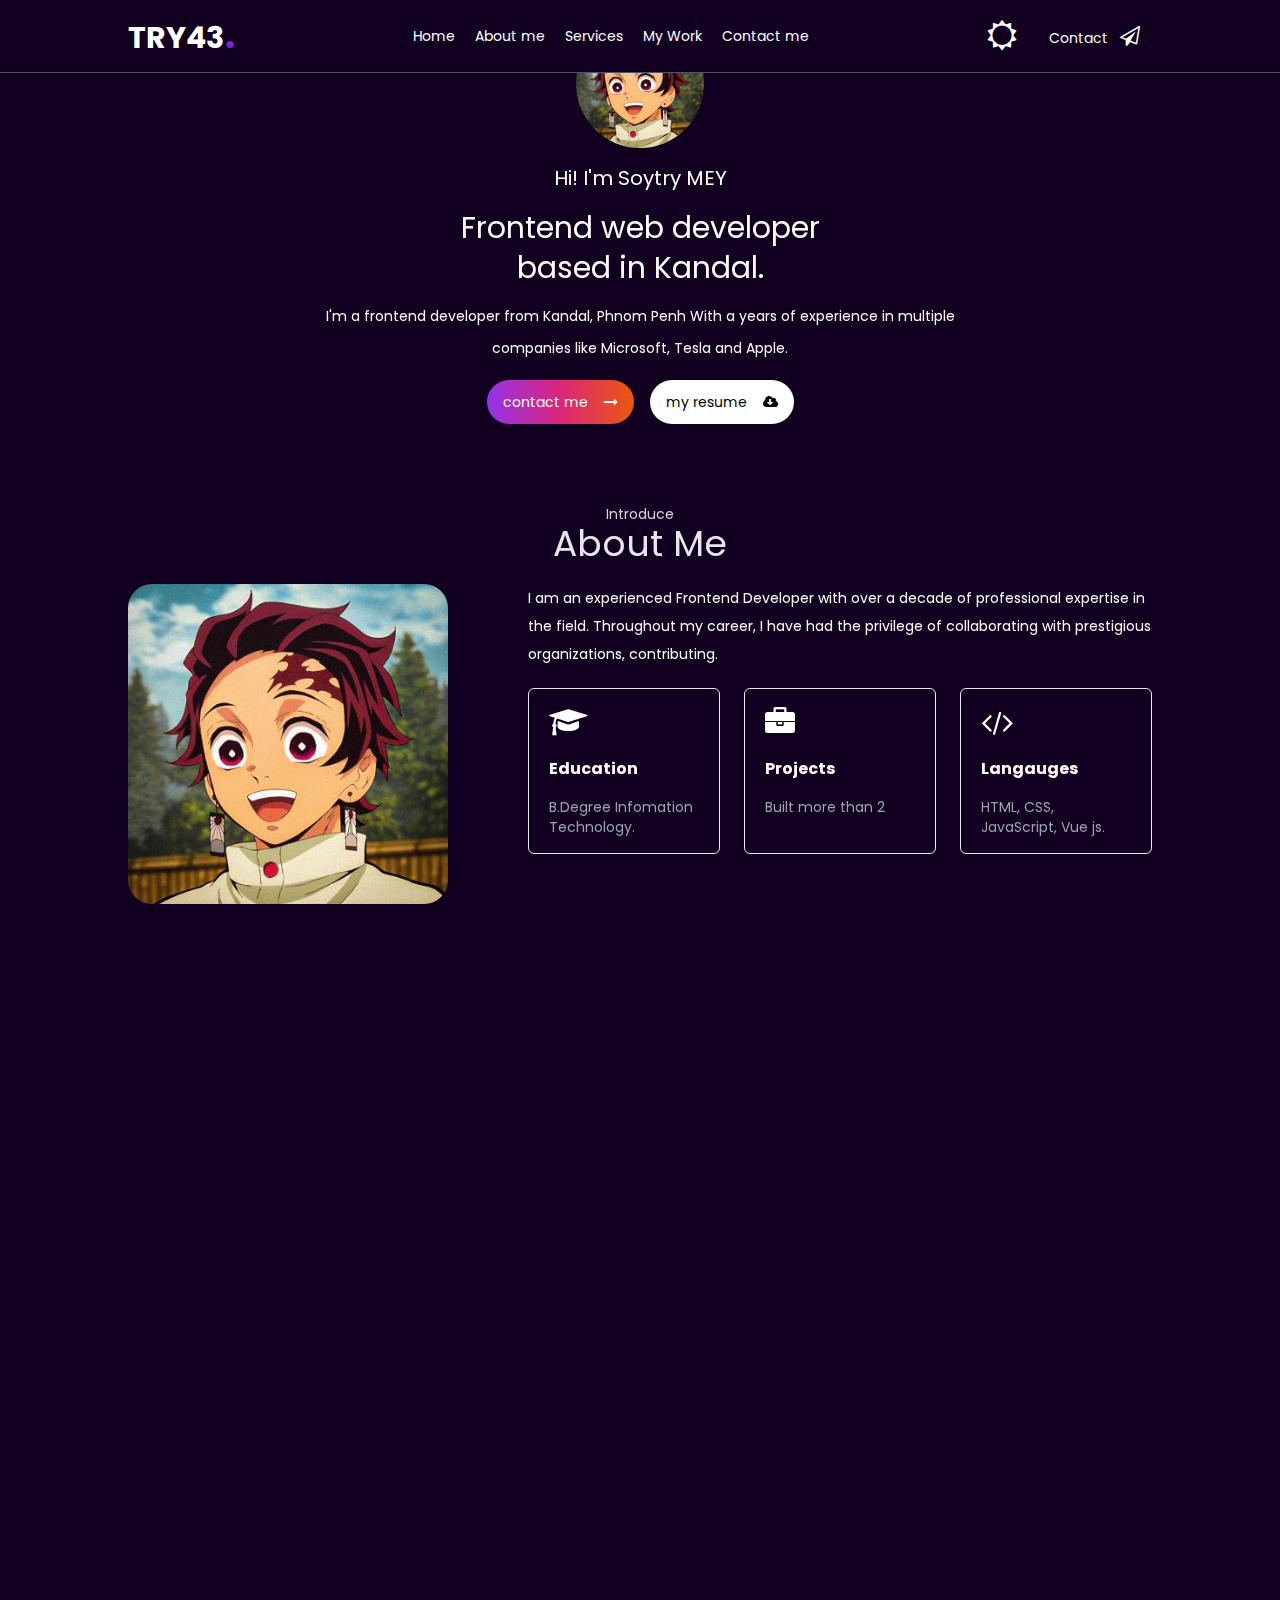
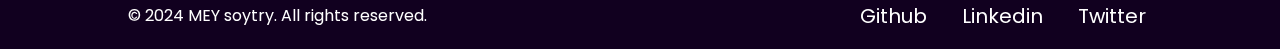
<file: index.html>
<!DOCTYPE html>
<html lang="en">
  <head>
    <meta charset="UTF-8" />
    <meta name="viewport" content="width=device-width, initial-scale=1.0" />
    <title>Portfolio</title>
    <link
      rel="stylesheet"
      href="https://cdnjs.cloudflare.com/ajax/libs/font-awesome/4.7.0/css/font-awesome.min.css"
    />

    <link rel="stylesheet" href="nav.css" />
    <link rel="stylesheet" href="main.css" />
    <link rel="icon" type="image/x-icon" href="imgs/boy.png" />
    <link href="https://unpkg.com/aos@2.3.1/dist/aos.css" rel="stylesheet" />
  </head>
  <body class="bg-[#11001f] font-poppin overflow-x-hidden relative">
    <nav
      class="z-[999] flex fixed w-full justify-between items-center py-2 px-[10%] lg:border-b-[1px] md:border-b-[1px] border-gray-600 bg-[#11001f]"
    >
      <h1 class="font-bold text-white text-3xl">
        TRY43
        <span class="font-bold text-4xl ml-[-5px] text-purple-700">.</span>
      </h1>
      <ul
        id="nav"
        class="hidden py-4 px-6 lg:flex md:flex justify-center items-center gap-5"
      >
        <li>
          <a href="#home" class="text-white text-sm relative nav-link">Home</a>
        </li>
        <li>
          <a href="#about" class="text-white text-sm relative nav-link"
            >About me</a
          >
        </li>
        <li>
          <a href="#sevices" class="text-white text-sm relative nav-link"
            >Services</a
          >
        </li>
        <li>
          <a href="#word" class="text-white text-sm relative nav-link"
            >My Work</a
          >
        </li>
        <li>
          <a href="#contact" class="text-white text-sm relative nav-link"
            >Contact me</a
          >
        </li>
      </ul>
      <ul
        id="side"
        class="lg:hidden md:hidden z-50 bg-[#1b062c] flex-col items-start absolute transition:ease-out duration-300 top-[-20px] mt-5 h-screen right-0 w-1/2 hidden"
      >
        <li
          class="w-full bg-[#1a0030] px-4 py-2 flex justify-between items-start"
        >
          <h1 class="font-bold text-white text-3xl">
            TRY43
            <span class="font-bold text-4xl ml-[-5px] text-purple-700">.</span>
          </h1>
          <button id="btn-hide" class="text-white text-2xl">
            <i class="fa fa-times" aria-hidden="true"></i>
          </button>
        </li>
        <li
          class="w-full bg-[#1a0030] hover:bg-[#431a65] px-4 py-2 transition:ease-out duration-300"
        >
          <a href="#home" class="text-white text-sm">Home</a>
        </li>
        <li
          class="w-full bg-[#1a0030] hover:bg-[#431a65] px-4 py-2 transition:ease-out duration-300"
        >
          <a href="#about" class="text-white text-sm">About me</a>
        </li>
        <li
          class="w-full bg-[#1a0030] hover:bg-[#431a65] px-4 py-2 transition:ease-out duration-300"
        >
          <a href="#sevices" class="text-white text-sm">Services</a>
        </li>
        <li
          class="w-full bg-[#1a0030] hover:bg-[#431a65] px-4 py-2 transition:ease-out duration-300"
        >
          <a href="#word" class="text-white text-sm">My Work</a>
        </li>
        <li
          class="w-full bg-[#1a0030] hover:bg-[#431a65] px-4 py-2 transition:ease-out duration-300"
        >
          <a href="#contact" class="text-white text-sm">Contact me</a>
        </li>
      </ul>
      <div class="flex justify-center items-center gap-5">
        <button class="text-white text-3xl">
          <i class="fa fa-sun-o" aria-hidden="true"></i>
        </button>
        <a
          href="#contact"
          class="hidden group lg:block text-white text-sm cursor-pointer py-2 px-3 bg-[#290039] rounded-xl hover:rounded-sm hover:bg-gradient-to-r from-purple-700 to-pink-800 transition-all ease-out duration-500"
        >
          Contact<i
            class="fa fa-paper-plane-o ml-3 text-xl"
            aria-hidden="true"
          ></i>
        </a>
        <p id="btn-show" class="lg:hidden md:hidden text-white text-3xl">
          <i class="fa fa-bars" aria-hidden="true"></i>
        </p>
      </div>
    </nav>
    <section id="home"></section>
    <section class="hero flex justify-center items-center pt-[5rem] m-auto">
      <section class="px-[10%] flex flex-col text-center items-center mt-5">
        <div class="size-32 overflow-hidden rounded-full" data-aos="fade-up">
          <img src="imgs/tanjiro.jpg" alt="Soytry" />
        </div>
        <h1 class="text-white text-xl mt-4" data-aos="fade-up">
          Hi! I'm Soytry MEY
        </h1>
        <h2 class="mt-4 text-3xl text-white leading-10" data-aos="fade-right">
          Frontend web developer <br />
          based in Kandal.
        </h2>
        <h3 class="text-white text-sm leading-8 mt-3" data-aos="fade-left">
          I'm a frontend developer from Kandal, Phnom Penh With a years of
          experience in multiple <br />
          companies like Microsoft, Tesla and Apple.
        </h3>
        <div
          class="flex flex-col lg:flex-row md:flex-row sm:flex-row justify-center items-center gap-4 mt-4"
        >
          <a
            href="#"
            data-aos="fade-left"
            class="rounded-3xl bg-gradient-to-r from-purple-600 via-pink-600 to-orange-600 px-4 py-3 flex justify-center items-center text-sm text-white"
          >
            contact me
            <span
              ><i class="fa fa-long-arrow-right ml-4" aria-hidden="true"></i
            ></span>
          </a>
          <a
            href="#"
            data-aos="fade-right"
            class="rounded-3xl bg-white px-4 py-3 flex justify-center items-center text-black text-sm"
          >
            my resume
            <span
              ><i class="fa fa-cloud-download ml-4" aria-hidden="true"></i
            ></span>
          </a>
        </div>
      </section>
    </section>
    <section id="about" class="flex justify-center items-center m-auto">
      <div class="px-[10%] text-center mt-20">
        <h2 class="text-sm text-gray-300" data-aos="fade-up">Introduce</h2>
        <h1 class="text-4xl text-gray-200" data-aos="fade-up">About Me</h1>
        <div class="flex flex-col gap-20 w-full lg:flex-row mt-5 -z-10">
          <div class="max-w-max mx-auto relative z-[-1]" data-aos="zoom-in">
            <img
              src="imgs/tanjiro.jpg"
              alt=""
              class="max-w-none w-64 sm:w-80 rounded-3xl"
            />
          </div>
          <div class="flex-1">
            <h3
              class="text-sm leading-7 text-start mb-5 text-white"
              data-aos="fade-up"
            >
              I am an experienced Frontend Developer with over a decade of
              professional expertise in the field. Throughout my career, I have
              had the privilege of collaborating with prestigious organizations,
              contributing.
            </h3>
            <ul
              class="grid grid-cols-1 lg:grid-cols-3 md:grid-cols-3 sm:grid-cols-2 z-10 gap-6 max-w-3xl"
            >
              <li
                class="border-[1px] group hover:translate-y-[-10px] hover:bg-white transition-all ease-out duration-300 px-5 rounded-md"
                data-aos="zoom-in"
              >
                <p
                  class="my-4 text-start text-3xl group-hover:text-black text-white"
                >
                  <i class="fa fa-graduation-cap" aria-hidden="true"></i>
                </p>
                <h1
                  class="text-md font-bold group-hover:text-black text-white mb-4 text-start"
                >
                  Education
                </h1>
                <p
                  class="text-sm group-hover:text-black text-gray-400 text-start mb-4"
                >
                  B.Degree Infomation Technology.
                </p>
              </li>
              <li
                class="border-[1px] group hover:translate-y-[-10px] hover:bg-white transition-all ease-out duration-300 px-5 rounded-md"
                data-aos="zoom-in"
              >
                <p
                  class="my-4 text-start text-3xl group-hover:text-black text-white"
                >
                  <i class="fa fa-briefcase" aria-hidden="true"></i>
                </p>
                <h1
                  class="text-md font-bold group-hover:text-black text-white mb-4 text-start"
                >
                  Projects
                </h1>
                <p
                  class="text-sm group-hover:text-black text-gray-400 text-start mb-4"
                >
                  Built more than 2
                </p>
              </li>
              <li
                class="border-[1px] group hover:translate-y-[-10px] hover:bg-white transition-all ease-out duration-300 px-5 rounded-md"
                data-aos="zoom-in"
              >
                <p
                  class="my-4 text-start text-3xl group-hover:text-black text-white"
                >
                  <i class="fa fa-code" aria-hidden="true"></i>
                </p>
                <h1
                  class="text-md font-bold group-hover:text-black text-white mb-4 text-start"
                >
                  Langauges
                </h1>
                <p
                  class="text-sm group-hover:text-black text-gray-400 text-start mb-4"
                >
                  HTML, CSS, JavaScript, Vue js.
                </p>
              </li>
            </ul>
            <h1
              class="text-md text-gray-400 text-start mt-5"
              data-aos="fade-left"
            >
              Tools i use
            </h1>
            <ul class="flex flex-row gap-5 mt-6">
              <li
                data-aos="zoom-in-up"
                class="p-3 border-[1px] border-white rounded-md flex justify-center items-center h-[70px] w-[70px] hover:translate-y-[-10px] transition-all ease-out duration-300"
              >
                <img src="imgs/vscode.png" alt="" class="w-full" />
              </li>
              <li
                data-aos="zoom-in-up"
                class="p-3 border-[1px] border-white rounded-md flex justify-center items-center h-[70px] w-[70px] hover:translate-y-[-10px] transition-all ease-out duration-300"
              >
                <img src="imgs/git.png" alt="" class="w-full" />
              </li>
            </ul>
          </div>
        </div>
      </div>
    </section>
    <section id="sevices" class="flex justify-center py-20 px-[10%] m-auto">
      <div>
        <h3 class="text-center text-sm text-gray-300 my-2" data-aos="fade-up">
          What I offer
        </h3>
        <h1 class="text-center text-4xl text-gray-300 mb-3" data-aos="fade-up">
          My services
        </h1>
        <p
          class="text-center lg:w-3/4 md:w-3/4 sm:w-10/12 w-full text-gray-400 m-auto leading-7"
          data-aos="zoom-in-up"
        >
          I am forntend developer from Kandal, CAMBODIA with 1 years of
          experience in multiple companies like Microsoft, Tesla and Apple.
        </p>
        <ul
          class="grid grid-cols-1 lg:grid-cols-4 md:grid-cols-3 sm:grid-cols-2 gap-6 mt-7"
        >
          <li
            data-aos="zoom-in"
            class="border-[1px] border-white px-5 py-6 text-white rounded-lg hover:bg-fuchsia-950 transition-colors duration-300 ease-out hover:border-transparent"
          >
            <img src="imgs/web-icon.png" alt="" class="w-11" />
            <h2 class="font-medium text-md my-4">Web design</h2>
            <p class="text-sm text-gray-300 text-start mb-4 leading-6">
              Web development is the process of building, programming...
            </p>
            <button
              class="px-3 py-2 text-sm border-[1px] border-white rounded-lg flex justify-center items-center hover:border-transparent hover:bg-gradient-to-r from-pink-600 to-pink-500 transition-colors ease-out duration-300"
            >
              Read more
              <i
                class="fa fa-long-arrow-right ml-2 text-lg"
                aria-hidden="true"
              ></i>
            </button>
          </li>
          <li
            data-aos="zoom-in"
            class="border-[1px] border-white px-5 py-6 text-white rounded-lg hover:bg-fuchsia-950 transition-colors duration-300 ease-out hover:border-transparent"
          >
            <img src="imgs/mobile-icon.png" alt="" class="w-11" />
            <h2 class="font-medium text-md my-4">Mobile app</h2>
            <p class="text-sm text-gray-300 text-start mb-4 leading-6">
              Web development is the process of building, programming...
            </p>
            <button
              class="px-3 py-2 text-sm border-[1px] border-white rounded-lg flex justify-center items-center hover:border-transparent hover:bg-gradient-to-r from-pink-600 to-pink-500 transition-colors ease-out duration-300"
            >
              Read more
              <i
                class="fa fa-long-arrow-right ml-2 text-lg"
                aria-hidden="true"
              ></i>
            </button>
          </li>
          <li
            data-aos="zoom-in"
            class="border-[1px] border-white px-5 py-6 text-white rounded-lg hover:bg-fuchsia-950 transition-colors duration-300 ease-out hover:border-transparent"
          >
            <img src="imgs/ui-icon.png" alt="" class="w-11" />
            <h2 class="font-medium text-md my-4">UI/UX design</h2>
            <p class="text-sm text-gray-300 text-start mb-4 leading-6">
              Web development is the process of building, programming...
            </p>
            <button
              class="px-3 py-2 text-sm border-[1px] border-white rounded-lg flex justify-center items-center hover:border-transparent hover:bg-gradient-to-r from-pink-600 to-pink-500 transition-colors ease-out duration-300"
            >
              Read more
              <i
                class="fa fa-long-arrow-right ml-2 text-lg"
                aria-hidden="true"
              ></i>
            </button>
          </li>
          <li
            data-aos="zoom-in"
            class="border-[1px] border-white px-5 py-6 text-white rounded-lg hover:bg-fuchsia-950 transition-colors duration-300 ease-out hover:border-transparent"
          >
            <img src="imgs/graphics-icon.png" alt="" class="w-11" />
            <h2 class="font-medium text-md my-4">Graphics design</h2>
            <p class="text-sm text-gray-300 text-start mb-4 leading-6">
              Web development is the process of building, programming...
            </p>
            <button
              class="px-3 py-2 text-sm border-[1px] border-white rounded-lg flex justify-center items-center hover:border-transparent hover:bg-gradient-to-r from-pink-600 to-pink-500 transition-colors ease-out duration-300"
            >
              Read more
              <i
                class="fa fa-long-arrow-right ml-2 text-lg"
                aria-hidden="true"
              ></i>
            </button>
          </li>
        </ul>
      </div>
    </section>
    <section id="word" class="flex justify-center py-20 px-[10%] m-auto">
      <div>
        <h3 class="text-center text-sm text-gray-300 my-2" data-aos="fade-up">
          My Portfolio
        </h3>
        <h1 class="text-center text-4xl text-gray-300 mb-3" data-aos="fade-up">
          My last work
        </h1>
        <p
          class="text-center lg:w-3/4 md:w-3/4 sm:w-10/12 w-full text-gray-400 m-auto leading-7"
          data-aos="zoom-in-up"
        >
          Welcome to my web development portfolio! Explore a collection of
          projects showcasing my expertise in front-end development.
        </p>
        <ul
          class="z-[-1] grid grid-cols-1 lg:grid-cols-4 md:grid-cols-3 sm:grid-cols-2 gap-6 mt-6"
        >
          <il
            data-aos="fade-up"
            class="aspect-square group cursor-pointer relative rounded-md bg-[url('imgs/work-1.png')] bg-cover bg-center bg-no-repeat"
          >
            <div
              class="absolute w-10/12 p-4 flex flex-row items-center justify-between bg-white bottom-4 left-1/2 -translate-x-1/2 rounded-md group-hover:bottom-8 transition-all ease-out duration-700:"
            >
              <div>
                <h1 class="text-black text-sm font-bold">Frontent Projects</h1>
                <p class="text-sm text-gray-700">Web design</p>
              </div>
              <p
                class="text-4xl group-hover:text-amber-400 transition ease-out duration-500"
              >
                <i class="fa fa-rocket" aria-hidden="true"></i>
              </p>
            </div>
          </il>
          <il
            data-aos="fade-up"
            class="aspect-square group cursor-pointer relative rounded-md bg-[url('imgs/work-2.png')] bg-cover bg-center bg-no-repeat"
          >
            <div
              class="absolute w-10/12 p-4 flex flex-row items-center justify-between bg-white bottom-4 left-1/2 -translate-x-1/2 rounded-md group-hover:bottom-8 transition-all ease-out duration-700:"
            >
              <div>
                <h1 class="text-black text-sm font-bold">Geo based app</h1>
                <p class="text-sm text-gray-700">Mobile app</p>
              </div>
              <p
                class="text-4xl group-hover:text-amber-400 transition ease-out duration-500"
              >
                <i class="fa fa-rocket" aria-hidden="true"></i>
              </p></div
          ></il>
          <il
            data-aos="fade-up"
            class="aspect-square group cursor-pointer relative rounded-md bg-[url('imgs/work-3.png')] bg-cover bg-center bg-no-repeat"
          >
            <div
              class="absolute w-10/12 p-4 flex flex-row items-center justify-between bg-white bottom-4 left-1/2 -translate-x-1/2 rounded-md group-hover:bottom-8 transition-all ease-out duration-700:"
            >
              <div>
                <h1 class="text-black text-sm font-bold">Photography site</h1>
                <p class="text-sm text-gray-700">Web design</p>
              </div>
              <p
                class="text-4xl group-hover:text-amber-400 transition ease-out duration-500"
              >
                <i class="fa fa-rocket" aria-hidden="true"></i>
              </p></div
          ></il>
          <il
            data-aos="fade-up"
            class="aspect-square group cursor-pointer relative rounded-md bg-[url('imgs/work-4.png')] bg-cover bg-center bg-no-repeat"
          >
            <div
              class="absolute w-10/12 p-4 flex flex-row items-center justify-between bg-white bottom-4 left-1/2 -translate-x-1/2 rounded-md group-hover:bottom-8 transition-all ease-out duration-700:"
            >
              <div>
                <h1 class="text-black text-sm font-bold">Layout design</h1>
                <p class="text-sm text-gray-700">UX UI</p>
              </div>
              <p
                class="text-4xl group-hover:text-amber-400 transition ease-out duration-500"
              >
                <i class="fa fa-rocket" aria-hidden="true"></i>
              </p></div
          ></il>
        </ul>
      </div>
    </section>
    <section
      id="contact"
      class="flex justify-center py-20 items-center px-[10%] m-auto"
    >
      <div class="m-auto text-center text-white">
        <div>
          <h3 class="text-md text-gray-300" data-aos="fade-up">
            Connect with me
          </h3>
          <h1 class="text-4xl text-gray-300 my-3" data-aos="fade-up">
            Get in touch
          </h1>
          <p class="text-sm text-gray-400" data-aos="zoom-in-up">
            I'd love to hear from you! If you have any questions, comments or
            feedback, please use the form below.
          </p>
        </div>
        <form
          action="https://api.web3forms.com/submit"
          method="POST"
          class="form flex flex-col mt-3"
        >
          <input
            type="hidden"
            name="access_key"
            value="6c24575a-1408-4031-8868-fd34ec66da07"
          />
          <div class="grid grid-cols-2 gap-7 my-3">
            <input
              data-aos="fade-left"
              type="text"
              name="name"
              required
              placeholder="Enter your name"
              class="rounded-md text-pink-50 bg-[#2a004a4d] border-[1px] border-gray-200 focus:outline-none focus:border-pink-500 px-5 py-4 caret-pink-600"
            />
            <input
              data-aos="fade-right"
              type="email"
              name="email"
              required
              placeholder="Enter your Email"
              class="rounded-md text-pink-50 bg-[#2a004a4d] border-[1px] border-gray-200 focus:outline-none focus:border-pink-500 px-5 py-4 caret-pink-600"
            />
          </div>
          <textarea
            name="massage"
            data-aos="zoom-in-up"
            required
            placeholder="Enter your message"
            rows="6"
            class="rounded-md text-pink-50 bg-[#2a004a4d] border-[1px] border-gray-200 focus:outline-none focus:border-pink-500 px-5 py-4 caret-pink-600 my-7 h-[300px]"
          ></textarea>
          <div
            data-aos="zoom-out-right"
            class="flex justify-between lg:w-2/5 md:2/5 sm:w-2/5 items-center bg-white px-3 py-2 rounded-lg"
          >
            <label for="" class="flex justify-center items-center text-black">
              <input type="checkbox" class="size-7 mr-4 accent-pink-600" />I am
              a human
            </label>
            <img src="imgs/bot.png" alt="" class="w-[50px]" />
          </div>
          <button
            type="submit"
            data-aos="fade-up"
            class="px-3 py-4 border-2 w-1/2 m-auto text-xl mt-7 border-white bg-[#2a004a4d] focus:border-pink-600 rounded-full"
          >
            Submit<i class="fa fa-long-arrow-right ml-4" aria-hidden="true"></i>
          </button>
        </form>
      </div>
    </section>
    <footer class="flex justify-center items-center mt-6 px-[10%] m-auto">
      <div class="w-full m-auto text-center">
        <h1
          class="font-bold text-white text-3xl text-center"
          data-aos="fade-up"
        >
          TRY43
          <span class="font-bold text-4xl ml-[-5px] text-purple-700">.</span>
        </h1>
        <h2 class="text-white text-xl" data-aos="fade-up">
          <i class="fa fa-envelope mr-2 mt-3" aria-hidden="true"></i>
          <span>meysoytry@gmail.com</span>
        </h2>
        <hr class="h-px bg-white mt-10" />
        <div
          class="flex justify-between items-center py-3 flex-col lg:flex-row md:flex-row sm:flex-row gap-4"
        >
          <p class="text-white">&copy; 2024 MEY soytry. All rights reserved.</p>
          <div class="grid grid-cols-3 gap-7">
            <a href="#" class="text-white text-xl">Github</a>
            <a href="#" class="text-white text-xl">Linkedin</a>
            <a href="#" class="text-white text-xl">Twitter</a>
          </div>
        </div>
      </div>
    </footer>

    <script src="main.js"></script>
    <script src="https://unpkg.com/aos@2.3.1/dist/aos.js"></script>
    <script>
      AOS.init();
    </script>
  </body>
</html>
</file>
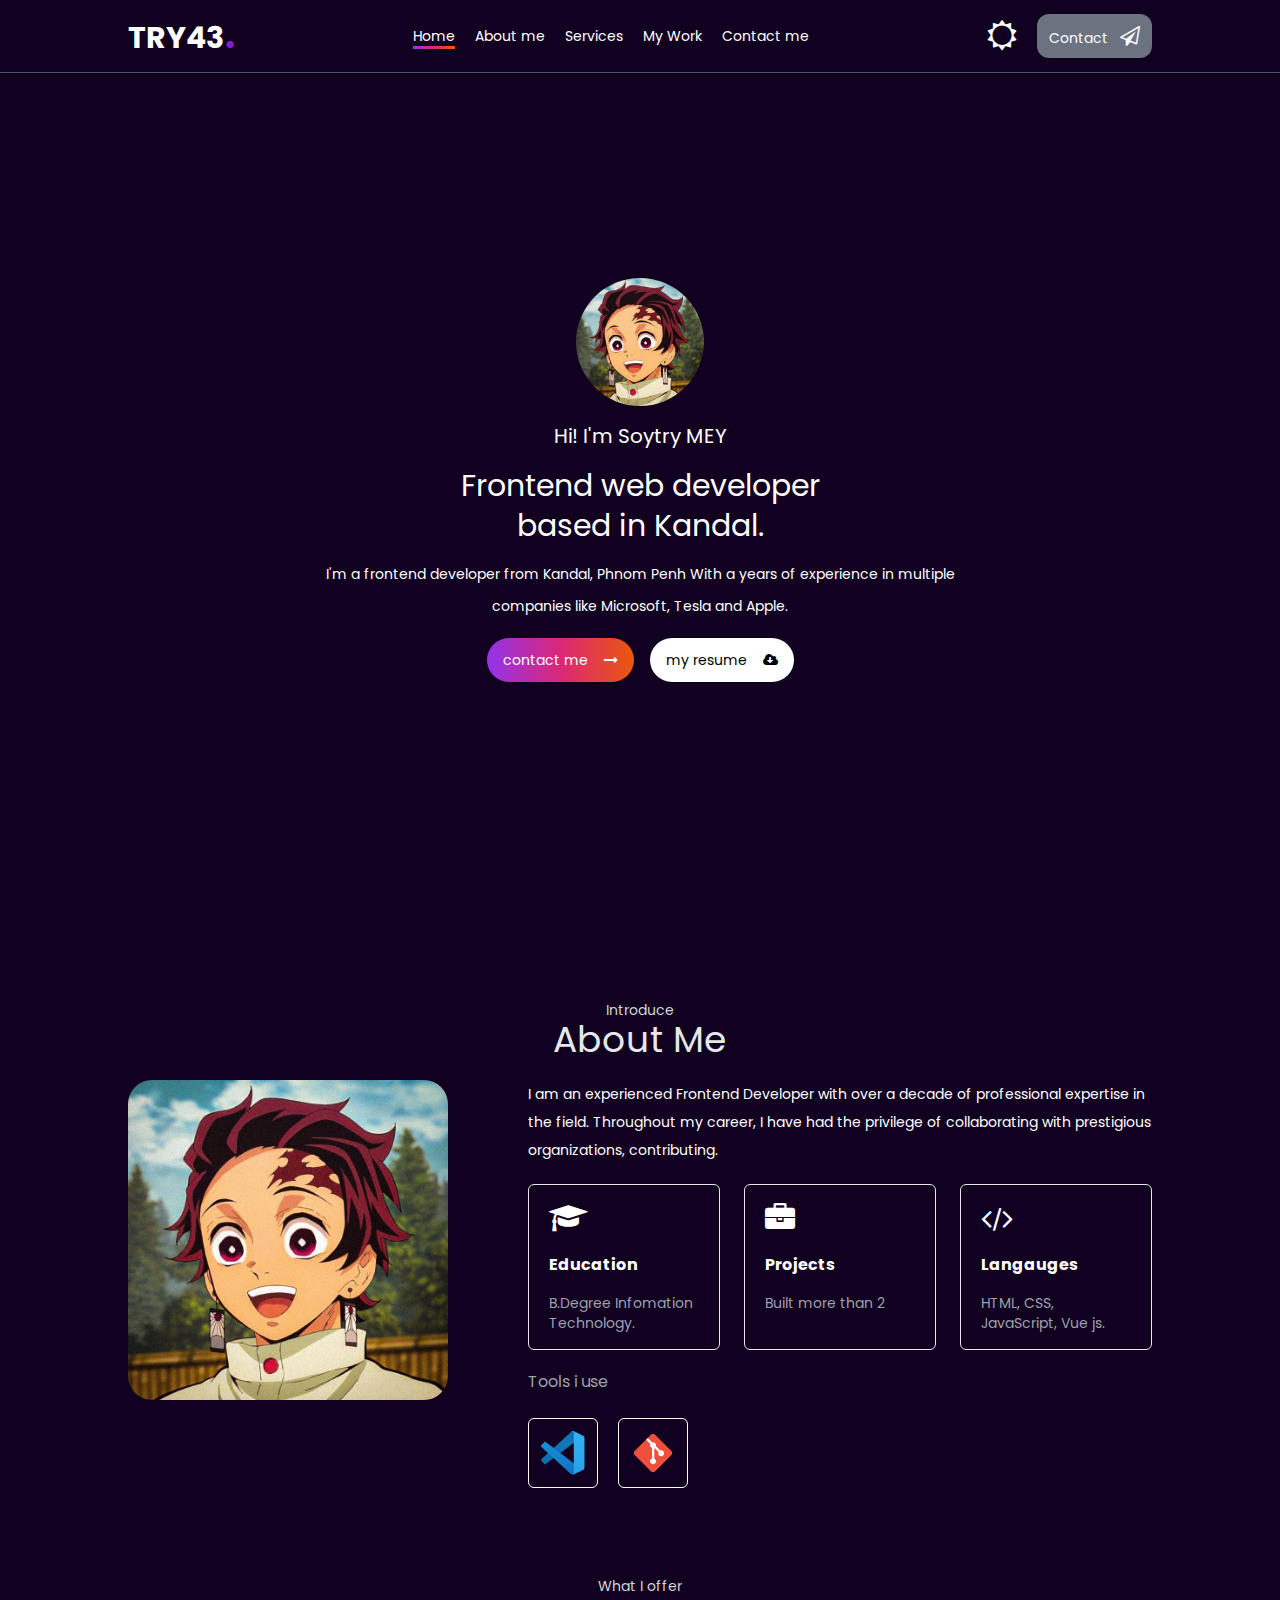
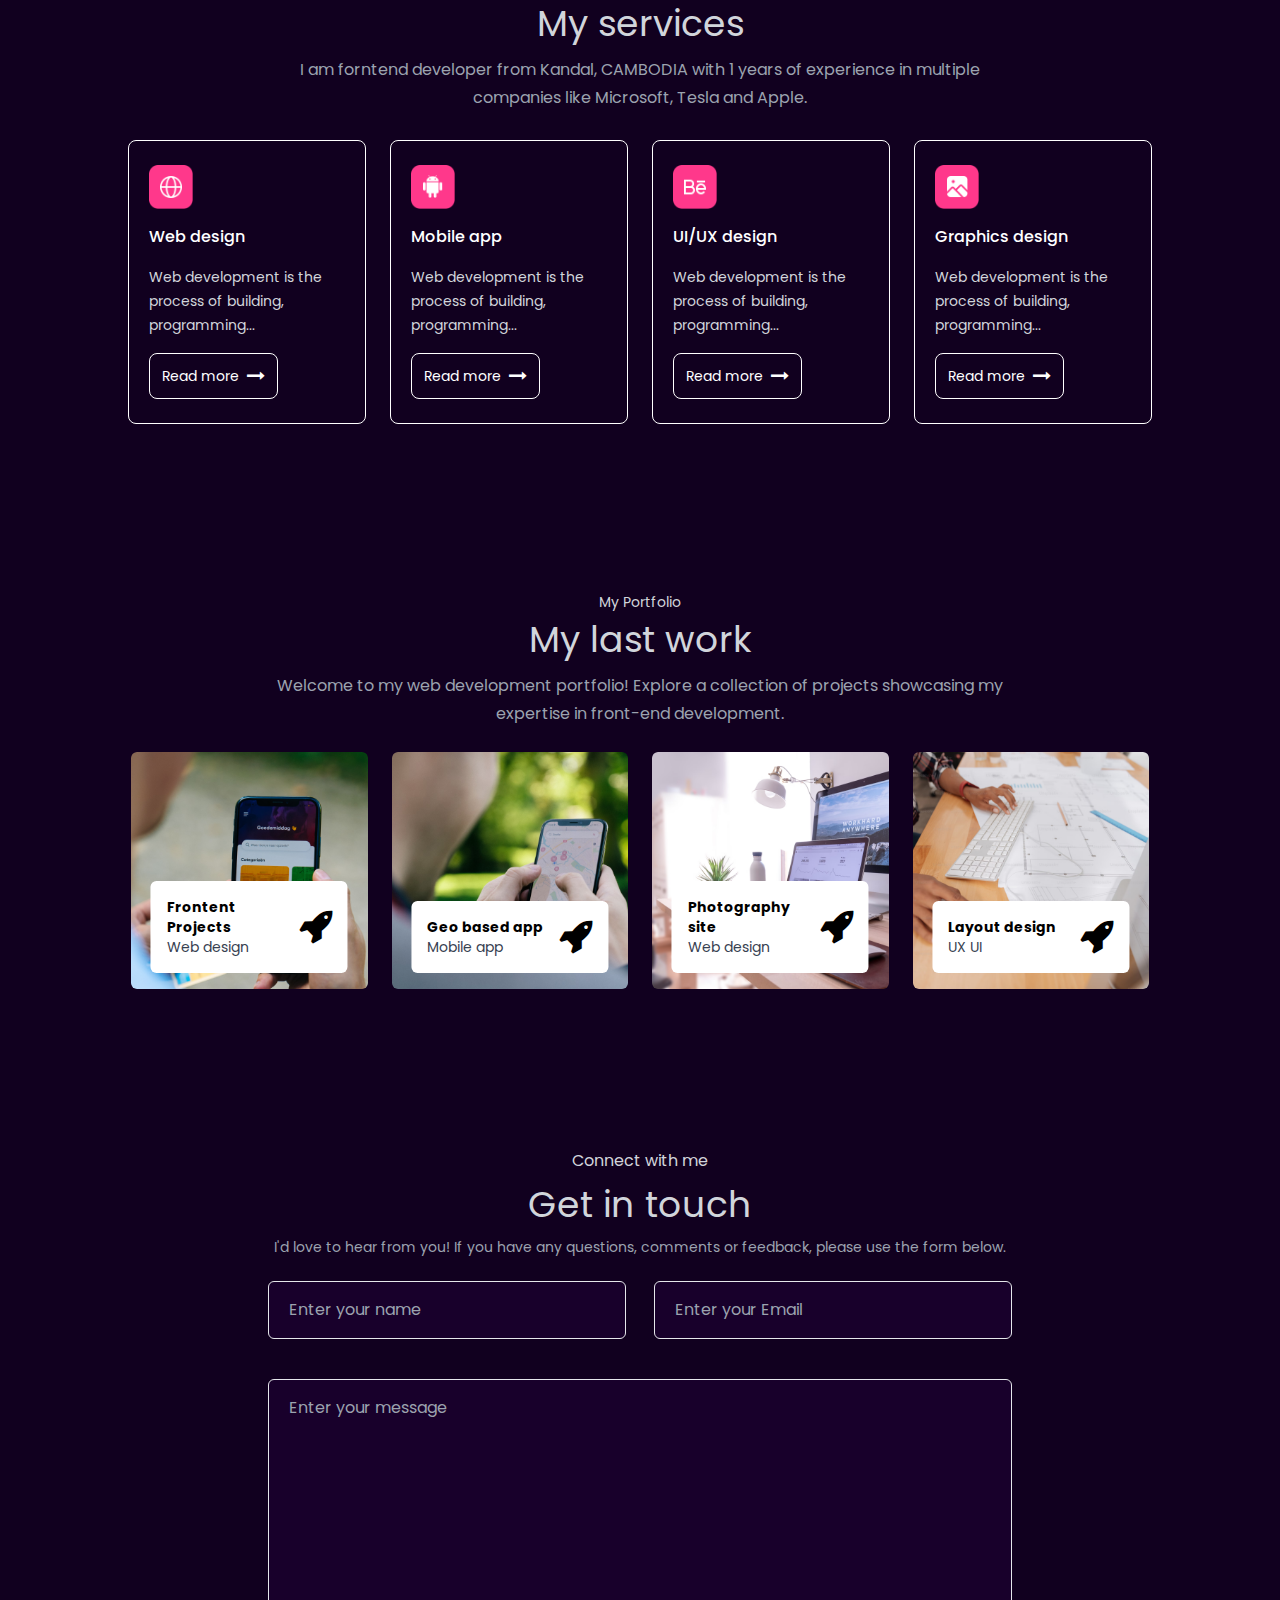
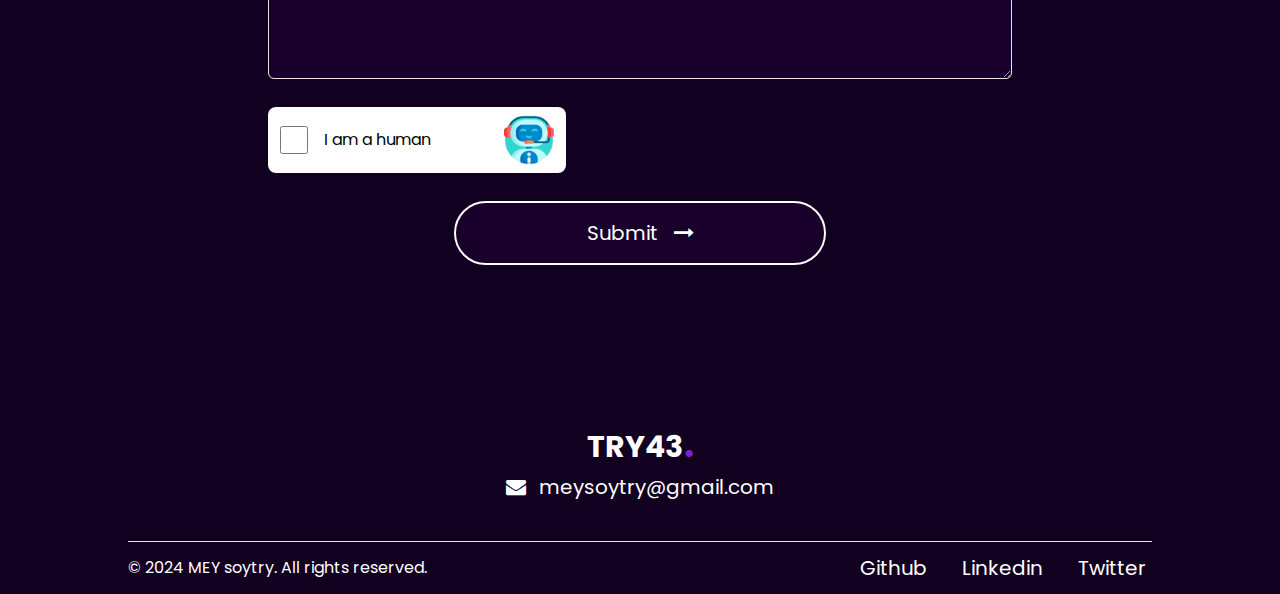
<file: public/index.html>
<!DOCTYPE html>
<html lang="en">
  <head>
    <meta charset="UTF-8" />
    <meta name="viewport" content="width=device-width, initial-scale=1.0" />
    <title>Portfolio</title>
    <link
      rel="stylesheet"
      href="https://cdnjs.cloudflare.com/ajax/libs/font-awesome/4.7.0/css/font-awesome.min.css"
    />
    <link rel="stylesheet" href="main.css" />

    <link rel="stylesheet" href="nav.css" />
  </head>
  <body class="bg-[#11001f] font-poppin overflow-x-hidden">
    <nav
      class="z-[999] flex fixed w-full justify-between items-center py-2 px-[10%] lg:border-b-[1px] md:border-b-[1px] border-gray-600 bg-[#11001f]"
    >
      <h1 class="font-bold text-white text-3xl">
        TRY43
        <span class="font-bold text-4xl ml-[-5px] text-purple-700">.</span>
      </h1>
      <ul
        class="hidden py-4 px-6 lg:flex md:flex justify-center items-center gap-5"
      >
        <li>
          <a href="#home" class="text-white text-sm relative nav-link activeee"
            >Home</a
          >
        </li>
        <li>
          <a href="#about" class="text-white text-sm relative nav-link"
            >About me</a
          >
        </li>
        <li>
          <a href="#sevices" class="text-white text-sm relative nav-link"
            >Services</a
          >
        </li>
        <li>
          <a href="#word" class="text-white text-sm relative nav-link"
            >My Work</a
          >
        </li>
        <li>
          <a href="#contact" class="text-white text-sm relative nav-link"
            >Contact me</a
          >
        </li>
      </ul>
      <ul
        id="side"
        class="lg:hidden md:hidden z-50 bg-[#2a004aa6] flex-col items-start absolute transition:ease-out duration-300 top-[-20px] mt-5 w-1/2 h-screen sidebar"
      >
        <li
          class="w-full bg-purple-500 px-4 py-2 flex justify-between items-start"
        >
          <h1 class="font-bold text-white text-3xl">
            TRY43
            <span class="font-bold text-4xl ml-[-5px] text-purple-700">.</span>
          </h1>
          <button id="btn-hide" class="text-white text-2xl">
            <i class="fa fa-times" aria-hidden="true"></i>
          </button>
        </li>
        <li
          class="w-full bg-purple-500 hover:bg-purple-700 px-4 py-2 transition:ease-out duration-300"
        >
          <a href="#home" class="text-white text-sm">Home</a>
        </li>
        <li
          class="w-full bg-purple-500 hover:bg-purple-700 px-4 py-2 transition:ease-out duration-300"
        >
          <a href="#about" class="text-white text-sm">About me</a>
        </li>
        <li
          class="w-full bg-purple-500 hover:bg-purple-700 px-4 py-2 transition:ease-out duration-300"
        >
          <a href="#sevices" class="text-white text-sm">Services</a>
        </li>
        <li
          class="w-full bg-purple-500 hover:bg-purple-700 px-4 py-2 transition:ease-out duration-300"
        >
          <a href="#word" class="text-white text-sm">My Work</a>
        </li>
        <li
          class="w-full bg-purple-500 hover:bg-purple-700 px-4 py-2 transition:ease-out duration-300"
        >
          <a href="#contact" class="text-white text-sm">Contact me</a>
        </li>
      </ul>
      <div class="flex justify-center items-center gap-5">
        <button class="text-white text-3xl">
          <i class="fa fa-sun-o" aria-hidden="true"></i>
        </button>
        <a
          href="#contact"
          class="hidden group lg:block text-white text-sm cursor-pointer py-2 px-3 bg-gray-500 rounded-xl hover:rounded-sm hover:bg-gradient-to-r from-purple-700 to-pink-800 transition-all ease-out duration-500"
        >
          Contact<i
            class="fa fa-paper-plane-o ml-3 text-xl"
            aria-hidden="true"
          ></i>
        </a>
        <p id="btn-show" class="lg:hidden md:hidden text-white text-3xl">
          <i class="fa fa-bars" aria-hidden="true"></i>
        </p>
      </div>
    </nav>
    <!-- <section class="hidden lg:block md:block h-[90px]"></section> -->
    <section
      id="home"
      class="hero flex justify-center items-center h-screen pt-10"
    >
      <section class="px-[10%] flex flex-col text-center items-center mt-5">
        <div class="size-32 overflow-hidden rounded-full">
          <img src="imgs/tanjiro.jpg" alt="Soytry" />
        </div>
        <h1 class="text-white text-xl mt-4">Hi! I'm Soytry MEY</h1>
        <h2 class="mt-4 text-3xl text-white leading-10">
          Frontend web developer <br />
          based in Kandal.
        </h2>
        <h3 class="text-white text-sm leading-8 mt-3">
          I'm a frontend developer from Kandal, Phnom Penh With a years of
          experience in multiple <br />
          companies like Microsoft, Tesla and Apple.
        </h3>
        <div
          class="flex flex-col lg:flex-row md:flex-row sm:flex-row justify-center items-center gap-4 mt-4"
        >
          <a
            href="#"
            class="rounded-3xl bg-gradient-to-r from-purple-600 via-pink-600 to-orange-600 px-4 py-3 flex justify-center items-center text-sm text-white"
          >
            contact me
            <span
              ><i class="fa fa-long-arrow-right ml-4" aria-hidden="true"></i
            ></span>
          </a>
          <a
            href="#"
            class="rounded-3xl bg-white px-4 py-3 flex justify-center items-center text-black text-sm"
          >
            my resume
            <span
              ><i class="fa fa-cloud-download ml-4" aria-hidden="true"></i
            ></span>
          </a>
        </div>
      </section>
    </section>
    <section id="about" class="flex justify-center items-center pt-5">
      <div class="px-[10%] text-center mt-20">
        <h2 class="text-sm text-gray-300">Introduce</h2>
        <h1 class="text-4xl text-gray-200">About Me</h1>
        <div class="flex flex-col gap-20 w-full lg:flex-row mt-5 -z-10">
          <div class="max-w-max mx-auto relative z-[-1]">
            <img
              src="imgs/tanjiro.jpg"
              alt=""
              class="max-w-none w-64 sm:w-80 rounded-3xl"
            />
          </div>
          <div class="flex-1">
            <h3 class="text-sm leading-7 text-start mb-5 text-white">
              I am an experienced Frontend Developer with over a decade of
              professional expertise in the field. Throughout my career, I have
              had the privilege of collaborating with prestigious organizations,
              contributing.
            </h3>
            <ul
              class="grid grid-cols-1 lg:grid-cols-3 md:grid-cols-3 sm:grid-cols-2 z-10 gap-6 max-w-3xl"
            >
              <li
                class="border-[1px] group hover:translate-y-[-10px] hover:bg-white transition-all ease-out duration-300 px-5 rounded-md"
              >
                <p
                  class="my-4 text-start text-3xl group-hover:text-black text-white"
                >
                  <i class="fa fa-graduation-cap" aria-hidden="true"></i>
                </p>
                <h1
                  class="text-md font-bold group-hover:text-black text-white mb-4 text-start"
                >
                  Education
                </h1>
                <p
                  class="text-sm group-hover:text-black text-gray-400 text-start mb-4"
                >
                  B.Degree Infomation Technology.
                </p>
              </li>
              <li
                class="border-[1px] group hover:translate-y-[-10px] hover:bg-white transition-all ease-out duration-300 px-5 rounded-md"
              >
                <p
                  class="my-4 text-start text-3xl group-hover:text-black text-white"
                >
                  <i class="fa fa-briefcase" aria-hidden="true"></i>
                </p>
                <h1
                  class="text-md font-bold group-hover:text-black text-white mb-4 text-start"
                >
                  Projects
                </h1>
                <p
                  class="text-sm group-hover:text-black text-gray-400 text-start mb-4"
                >
                  Built more than 2
                </p>
              </li>
              <li
                class="border-[1px] group hover:translate-y-[-10px] hover:bg-white transition-all ease-out duration-300 px-5 rounded-md"
              >
                <p
                  class="my-4 text-start text-3xl group-hover:text-black text-white"
                >
                  <i class="fa fa-code" aria-hidden="true"></i>
                </p>
                <h1
                  class="text-md font-bold group-hover:text-black text-white mb-4 text-start"
                >
                  Langauges
                </h1>
                <p
                  class="text-sm group-hover:text-black text-gray-400 text-start mb-4"
                >
                  HTML, CSS, JavaScript, Vue js.
                </p>
              </li>
            </ul>
            <h1 class="text-md text-gray-400 text-start mt-5">Tools i use</h1>
            <ul class="flex flex-row gap-5 mt-6">
              <li
                class="p-3 border-[1px] border-white rounded-md flex justify-center items-center h-[70px] w-[70px] hover:translate-y-[-10px] transition-all ease-out duration-300"
              >
                <img src="imgs/vscode.png" alt="" class="w-full" />
              </li>
              <li
                class="p-3 border-[1px] border-white rounded-md flex justify-center items-center h-[70px] w-[70px] hover:translate-y-[-10px] transition-all ease-out duration-300"
              >
                <img src="imgs/git.png" alt="" class="w-full" />
              </li>
            </ul>
          </div>
        </div>
      </div>
    </section>
    <section id="sevices" class="flex justify-center py-20 px-[10%]">
      <div>
        <h3 class="text-center text-sm text-gray-300 my-2">What I offer</h3>
        <h1 class="text-center text-4xl text-gray-300 mb-3">My services</h1>
        <p
          class="text-center lg:w-3/4 md:w-3/4 sm:w-10/12 w-full text-gray-400 m-auto leading-7"
        >
          I am forntend developer from Kandal, CAMBODIA with 1 years of
          experience in multiple companies like Microsoft, Tesla and Apple.
        </p>
        <ul
          class="grid grid-cols-1 lg:grid-cols-4 md:grid-cols-3 sm:grid-cols-2 gap-6 mt-7"
        >
          <li
            class="border-[1px] border-white px-5 py-6 text-white rounded-lg hover:bg-fuchsia-950 transition-colors duration-300 ease-out hover:border-transparent"
          >
            <img src="imgs/web-icon.png" alt="" class="w-11" />
            <h2 class="font-medium text-md my-4">Web design</h2>
            <p class="text-sm text-gray-300 text-start mb-4 leading-6">
              Web development is the process of building, programming...
            </p>
            <button
              class="px-3 py-2 text-sm border-[1px] border-white rounded-lg flex justify-center items-center hover:border-transparent hover:bg-gradient-to-r from-pink-600 to-pink-500 transition-colors ease-out duration-300"
            >
              Read more
              <i
                class="fa fa-long-arrow-right ml-2 text-lg"
                aria-hidden="true"
              ></i>
            </button>
          </li>
          <li
            class="border-[1px] border-white px-5 py-6 text-white rounded-lg hover:bg-fuchsia-950 transition-colors duration-300 ease-out hover:border-transparent"
          >
            <img src="imgs/mobile-icon.png" alt="" class="w-11" />
            <h2 class="font-medium text-md my-4">Mobile app</h2>
            <p class="text-sm text-gray-300 text-start mb-4 leading-6">
              Web development is the process of building, programming...
            </p>
            <button
              class="px-3 py-2 text-sm border-[1px] border-white rounded-lg flex justify-center items-center hover:border-transparent hover:bg-gradient-to-r from-pink-600 to-pink-500 transition-colors ease-out duration-300"
            >
              Read more
              <i
                class="fa fa-long-arrow-right ml-2 text-lg"
                aria-hidden="true"
              ></i>
            </button>
          </li>
          <li
            class="border-[1px] border-white px-5 py-6 text-white rounded-lg hover:bg-fuchsia-950 transition-colors duration-300 ease-out hover:border-transparent"
          >
            <img src="imgs/ui-icon.png" alt="" class="w-11" />
            <h2 class="font-medium text-md my-4">UI/UX design</h2>
            <p class="text-sm text-gray-300 text-start mb-4 leading-6">
              Web development is the process of building, programming...
            </p>
            <button
              class="px-3 py-2 text-sm border-[1px] border-white rounded-lg flex justify-center items-center hover:border-transparent hover:bg-gradient-to-r from-pink-600 to-pink-500 transition-colors ease-out duration-300"
            >
              Read more
              <i
                class="fa fa-long-arrow-right ml-2 text-lg"
                aria-hidden="true"
              ></i>
            </button>
          </li>
          <li
            class="border-[1px] border-white px-5 py-6 text-white rounded-lg hover:bg-fuchsia-950 transition-colors duration-300 ease-out hover:border-transparent"
          >
            <img src="imgs/graphics-icon.png" alt="" class="w-11" />
            <h2 class="font-medium text-md my-4">Graphics design</h2>
            <p class="text-sm text-gray-300 text-start mb-4 leading-6">
              Web development is the process of building, programming...
            </p>
            <button
              class="px-3 py-2 text-sm border-[1px] border-white rounded-lg flex justify-center items-center hover:border-transparent hover:bg-gradient-to-r from-pink-600 to-pink-500 transition-colors ease-out duration-300"
            >
              Read more
              <i
                class="fa fa-long-arrow-right ml-2 text-lg"
                aria-hidden="true"
              ></i>
            </button>
          </li>
        </ul>
      </div>
    </section>
    <section id="word" class="flex justify-center py-20 px-[10%]">
      <div>
        <h3 class="text-center text-sm text-gray-300 my-2">My Portfolio</h3>
        <h1 class="text-center text-4xl text-gray-300 mb-3">My last work</h1>
        <p
          class="text-center lg:w-3/4 md:w-3/4 sm:w-10/12 w-full text-gray-400 m-auto leading-7"
        >
          Welcome to my web development portfolio! Explore a collection of
          projects showcasing my expertise in front-end development.
        </p>
        <ul
          class="z-[-1] grid grid-cols-1 lg:grid-cols-4 md:grid-cols-3 sm:grid-cols-2 gap-6 mt-6"
        >
          <il
            class="aspect-square group cursor-pointer relative rounded-md bg-[url('imgs/work-1.png')] bg-cover bg-center bg-no-repeat"
          >
            <div
              class="absolute w-10/12 p-4 flex flex-row items-center justify-between bg-white bottom-4 left-1/2 -translate-x-1/2 rounded-md group-hover:bottom-8 transition-all ease-out duration-700:"
            >
              <div>
                <h1 class="text-black text-sm font-bold">Frontent Projects</h1>
                <p class="text-sm text-gray-700">Web design</p>
              </div>
              <p
                class="text-4xl group-hover:text-amber-400 transition ease-out duration-500"
              >
                <i class="fa fa-rocket" aria-hidden="true"></i>
              </p>
            </div>
          </il>
          <il
            class="aspect-square group cursor-pointer relative rounded-md bg-[url('imgs/work-2.png')] bg-cover bg-center bg-no-repeat"
          >
            <div
              class="absolute w-10/12 p-4 flex flex-row items-center justify-between bg-white bottom-4 left-1/2 -translate-x-1/2 rounded-md group-hover:bottom-8 transition-all ease-out duration-700:"
            >
              <div>
                <h1 class="text-black text-sm font-bold">Geo based app</h1>
                <p class="text-sm text-gray-700">Mobile app</p>
              </div>
              <p
                class="text-4xl group-hover:text-amber-400 transition ease-out duration-500"
              >
                <i class="fa fa-rocket" aria-hidden="true"></i>
              </p></div
          ></il>
          <il
            class="aspect-square group cursor-pointer relative rounded-md bg-[url('imgs/work-3.png')] bg-cover bg-center bg-no-repeat"
          >
            <div
              class="absolute w-10/12 p-4 flex flex-row items-center justify-between bg-white bottom-4 left-1/2 -translate-x-1/2 rounded-md group-hover:bottom-8 transition-all ease-out duration-700:"
            >
              <div>
                <h1 class="text-black text-sm font-bold">Photography site</h1>
                <p class="text-sm text-gray-700">Web design</p>
              </div>
              <p
                class="text-4xl group-hover:text-amber-400 transition ease-out duration-500"
              >
                <i class="fa fa-rocket" aria-hidden="true"></i>
              </p></div
          ></il>
          <il
            class="aspect-square group cursor-pointer relative rounded-md bg-[url('imgs/work-4.png')] bg-cover bg-center bg-no-repeat"
          >
            <div
              class="absolute w-10/12 p-4 flex flex-row items-center justify-between bg-white bottom-4 left-1/2 -translate-x-1/2 rounded-md group-hover:bottom-8 transition-all ease-out duration-700:"
            >
              <div>
                <h1 class="text-black text-sm font-bold">Layout design</h1>
                <p class="text-sm text-gray-700">UX UI</p>
              </div>
              <p
                class="text-4xl group-hover:text-amber-400 transition ease-out duration-500"
              >
                <i class="fa fa-rocket" aria-hidden="true"></i>
              </p></div
          ></il>
        </ul>
      </div>
    </section>
    <section
      id="contact"
      class="flex justify-center items-center py-20 px-[10%]"
    >
      <div class="m-auto text-center text-white">
        <div>
          <h3 class="text-md text-gray-300">Connect with me</h3>
          <h1 class="text-4xl text-gray-300 my-3">Get in touch</h1>
          <p class="text-sm text-gray-400">
            I'd love to hear from you! If you have any questions, comments or
            feedback, please use the form below.
          </p>
        </div>
        <form
          action="https://api.web3forms.com/submit"
          method="POST"
          class="form flex flex-col mt-3"
        >
          <input
            type="hidden"
            name="access_key"
            value="6c24575a-1408-4031-8868-fd34ec66da07"
          />
          <div class="grid grid-cols-2 gap-7 my-3">
            <input
              type="text"
              name="name"
              required
              placeholder="Enter your name"
              class="rounded-md text-pink-50 bg-[#2a004a4d] border-[1px] border-gray-200 focus:outline-none focus:border-pink-500 px-5 py-4 caret-pink-600"
            />
            <input
              type="email"
              name="email"
              required
              placeholder="Enter your Email"
              class="rounded-md text-pink-50 bg-[#2a004a4d] border-[1px] border-gray-200 focus:outline-none focus:border-pink-500 px-5 py-4 caret-pink-600"
            />
          </div>
          <textarea
            name="massage"
            required
            placeholder="Enter your message"
            rows="6"
            class="rounded-md text-pink-50 bg-[#2a004a4d] border-[1px] border-gray-200 focus:outline-none focus:border-pink-500 px-5 py-4 caret-pink-600 my-7 h-[300px]"
          ></textarea>
          <div
            class="flex justify-between lg:w-2/5 md:2/5 sm:w-2/5 items-center bg-white px-3 py-2 rounded-lg"
          >
            <label for="" class="flex justify-center items-center text-black">
              <input type="checkbox" class="size-7 mr-4 accent-pink-600" />I am
              a human
            </label>
            <img src="imgs/bot.png" alt="" class="w-[50px]" />
          </div>
          <button
            type="submit"
            class="px-3 py-4 border-2 w-1/2 m-auto text-xl mt-7 border-white bg-[#2a004a4d] focus:border-pink-600 rounded-full"
          >
            Submit<i class="fa fa-long-arrow-right ml-4" aria-hidden="true"></i>
          </button>
        </form>
      </div>
    </section>
    <footer class="flex justify-center items-center pt-20 px-[10%]">
      <div class="w-full m-auto text-center">
        <h1 class="font-bold text-white text-3xl text-center">
          TRY43
          <span class="font-bold text-4xl ml-[-5px] text-purple-700">.</span>
        </h1>
        <h2 class="text-white text-xl">
          <i class="fa fa-envelope mr-2 mt-3" aria-hidden="true"></i>
          <span>meysoytry@gmail.com</span>
        </h2>
        <hr class="h-px bg-white mt-10" />
        <div
          class="flex justify-between items-center py-3 flex-col lg:flex-row md:flex-row sm:flex-row gap-4"
        >
          <p class="text-white">&copy; 2024 MEY soytry. All rights reserved.</p>
          <div class="grid grid-cols-3 gap-7">
            <a href="#" class="text-white text-xl">Github</a>
            <a href="#" class="text-white text-xl">Linkedin</a>
            <a href="#" class="text-white text-xl">Twitter</a>
          </div>
        </div>
      </div>
    </footer>

    <script src="main.js"></script>
  </body>
</html>
</file>
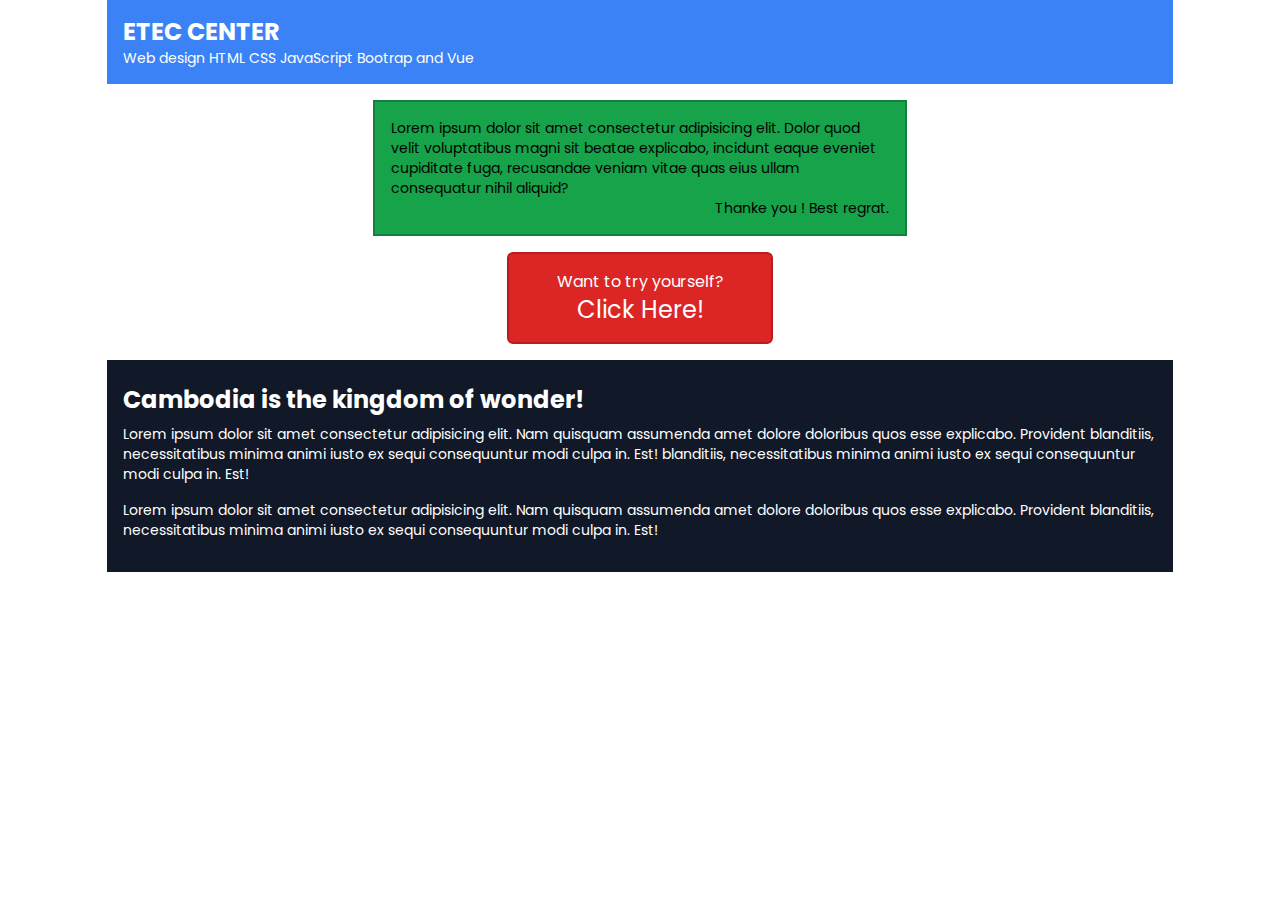
<file: public/etect2.html>
<!DOCTYPE html>
<html lang="en">
  <head>
    <meta charset="UTF-8" />
    <meta name="viewport" content="width=device-width, initial-scale=1.0" />
    <title>etec</title>
    <link rel="stylesheet" href="main.css" />
  </head>
  <body class="font-poppin">
    <div class="m-auto w-10/12">
      <div class="heading w-full bg-blue-500 p-4 text-white">
        <h1 class="text-2xl font-bold">ETEC CENTER</h1>
        <p class="text-sm">Web design HTML CSS JavaScript Bootrap and Vue</p>
      </div>
      <div
        class="second bg-green-600 w-1/2 p-4 mt-4 m-auto border-2 border-green-700"
      >
        <p class="text-sm text-black">
          Lorem ipsum dolor sit amet consectetur adipisicing elit. Dolor quod
          velit voluptatibus magni sit beatae explicabo, incidunt eaque eveniet
          cupiditate fuga, recusandae veniam vitae quas eius ullam consequatur
          nihil aliquid?
        </p>
        <p class="text-sm text-black text-end">Thanke you ! Best regrat.</p>
      </div>
      <div
        class="third bg-red-600 text-white m-auto mt-4 p-4 rounded-md w-1/4 border-2 border-red-700"
      >
        <p class="text-center text-white">Want to try yourself?</p>
        <h1 class="text-bold text-white text-2xl text-center">Click Here!</h1>
      </div>
      <div class="px-4 py-6 bg-gray-900 text-white mt-4">
        <h1 class="font-bold text-2xl">Cambodia is the kingdom of wonder!</h1>
        <p class="text-sm py-2">
          Lorem ipsum dolor sit amet consectetur adipisicing elit. Nam quisquam
          assumenda amet dolore doloribus quos esse explicabo. Provident
          blanditiis, necessitatibus minima animi iusto ex sequi consequuntur
          modi culpa in. Est! blanditiis, necessitatibus minima animi iusto ex
          sequi consequuntur modi culpa in. Est!
        </p>
        <p class="text-sm py-2">
          Lorem ipsum dolor sit amet consectetur adipisicing elit. Nam quisquam
          assumenda amet dolore doloribus quos esse explicabo. Provident
          blanditiis, necessitatibus minima animi iusto ex sequi consequuntur
          modi culpa in. Est!
        </p>
      </div>
    </div>
  </body>
</html>
</file>
<file: nav.css>
html {
  scroll-behavior: smooth;
}
.nav-link::before {
  content: "";
  position: absolute;
  height: 3px;
  left: 50%;
  transform: translateX(-50%);
  width: 0;
  background: linear-gradient(to right, #9333ea, #db2777, #ea580c);
  bottom: -3px;
  visibility: hidden;
  transition: 0.3s ease-in-out;
}
.nav-link:hover::before,
.nav-link.activeee::before {
  width: 100%;
  visibility: visible;
}
.sidebar {
  right: -50%;
}
.close {
  right: 0;
}
</file>
<file: main.css>
@import url("https://fonts.googleapis.com/css2?family=Poppins:ital,wght@0,100;0,200;0,300;0,400;0,500;0,600;0,700;0,800;0,900;1,100;1,200;1,300;1,400;1,500;1,600;1,700;1,800;1,900&display=swap");

/*
! tailwindcss v3.4.7 | MIT License | https://tailwindcss.com
*/

/*
1. Prevent padding and border from affecting element width. (https://github.com/mozdevs/cssremedy/issues/4)
2. Allow adding a border to an element by just adding a border-width. (https://github.com/tailwindcss/tailwindcss/pull/116)
*/

*,
::before,
::after {
  box-sizing: border-box;
  /* 1 */
  border-width: 0;
  /* 2 */
  border-style: solid;
  /* 2 */
  border-color: #e5e7eb;
  /* 2 */
}

::before,
::after {
  --tw-content: '';
}

/*
1. Use a consistent sensible line-height in all browsers.
2. Prevent adjustments of font size after orientation changes in iOS.
3. Use a more readable tab size.
4. Use the user's configured `sans` font-family by default.
5. Use the user's configured `sans` font-feature-settings by default.
6. Use the user's configured `sans` font-variation-settings by default.
7. Disable tap highlights on iOS
*/

html,
:host {
  line-height: 1.5;
  /* 1 */
  -webkit-text-size-adjust: 100%;
  /* 2 */
  -moz-tab-size: 4;
  /* 3 */
  -o-tab-size: 4;
     tab-size: 4;
  /* 3 */
  font-family: ui-sans-serif, system-ui, sans-serif, "Apple Color Emoji", "Segoe UI Emoji", "Segoe UI Symbol", "Noto Color Emoji";
  /* 4 */
  font-feature-settings: normal;
  /* 5 */
  font-variation-settings: normal;
  /* 6 */
  -webkit-tap-highlight-color: transparent;
  /* 7 */
}

/*
1. Remove the margin in all browsers.
2. Inherit line-height from `html` so users can set them as a class directly on the `html` element.
*/

body {
  margin: 0;
  /* 1 */
  line-height: inherit;
  /* 2 */
}

/*
1. Add the correct height in Firefox.
2. Correct the inheritance of border color in Firefox. (https://bugzilla.mozilla.org/show_bug.cgi?id=190655)
3. Ensure horizontal rules are visible by default.
*/

hr {
  height: 0;
  /* 1 */
  color: inherit;
  /* 2 */
  border-top-width: 1px;
  /* 3 */
}

/*
Add the correct text decoration in Chrome, Edge, and Safari.
*/

abbr:where([title]) {
  -webkit-text-decoration: underline dotted;
          text-decoration: underline dotted;
}

/*
Remove the default font size and weight for headings.
*/

h1,
h2,
h3,
h4,
h5,
h6 {
  font-size: inherit;
  font-weight: inherit;
}

/*
Reset links to optimize for opt-in styling instead of opt-out.
*/

a {
  color: inherit;
  text-decoration: inherit;
}

/*
Add the correct font weight in Edge and Safari.
*/

b,
strong {
  font-weight: bolder;
}

/*
1. Use the user's configured `mono` font-family by default.
2. Use the user's configured `mono` font-feature-settings by default.
3. Use the user's configured `mono` font-variation-settings by default.
4. Correct the odd `em` font sizing in all browsers.
*/

code,
kbd,
samp,
pre {
  font-family: ui-monospace, SFMono-Regular, Menlo, Monaco, Consolas, "Liberation Mono", "Courier New", monospace;
  /* 1 */
  font-feature-settings: normal;
  /* 2 */
  font-variation-settings: normal;
  /* 3 */
  font-size: 1em;
  /* 4 */
}

/*
Add the correct font size in all browsers.
*/

small {
  font-size: 80%;
}

/*
Prevent `sub` and `sup` elements from affecting the line height in all browsers.
*/

sub,
sup {
  font-size: 75%;
  line-height: 0;
  position: relative;
  vertical-align: baseline;
}

sub {
  bottom: -0.25em;
}

sup {
  top: -0.5em;
}

/*
1. Remove text indentation from table contents in Chrome and Safari. (https://bugs.chromium.org/p/chromium/issues/detail?id=999088, https://bugs.webkit.org/show_bug.cgi?id=201297)
2. Correct table border color inheritance in all Chrome and Safari. (https://bugs.chromium.org/p/chromium/issues/detail?id=935729, https://bugs.webkit.org/show_bug.cgi?id=195016)
3. Remove gaps between table borders by default.
*/

table {
  text-indent: 0;
  /* 1 */
  border-color: inherit;
  /* 2 */
  border-collapse: collapse;
  /* 3 */
}

/*
1. Change the font styles in all browsers.
2. Remove the margin in Firefox and Safari.
3. Remove default padding in all browsers.
*/

button,
input,
optgroup,
select,
textarea {
  font-family: inherit;
  /* 1 */
  font-feature-settings: inherit;
  /* 1 */
  font-variation-settings: inherit;
  /* 1 */
  font-size: 100%;
  /* 1 */
  font-weight: inherit;
  /* 1 */
  line-height: inherit;
  /* 1 */
  letter-spacing: inherit;
  /* 1 */
  color: inherit;
  /* 1 */
  margin: 0;
  /* 2 */
  padding: 0;
  /* 3 */
}

/*
Remove the inheritance of text transform in Edge and Firefox.
*/

button,
select {
  text-transform: none;
}

/*
1. Correct the inability to style clickable types in iOS and Safari.
2. Remove default button styles.
*/

button,
input:where([type='button']),
input:where([type='reset']),
input:where([type='submit']) {
  -webkit-appearance: button;
  /* 1 */
  background-color: transparent;
  /* 2 */
  background-image: none;
  /* 2 */
}

/*
Use the modern Firefox focus style for all focusable elements.
*/

:-moz-focusring {
  outline: auto;
}

/*
Remove the additional `:invalid` styles in Firefox. (https://github.com/mozilla/gecko-dev/blob/2f9eacd9d3d995c937b4251a5557d95d494c9be1/layout/style/res/forms.css#L728-L737)
*/

:-moz-ui-invalid {
  box-shadow: none;
}

/*
Add the correct vertical alignment in Chrome and Firefox.
*/

progress {
  vertical-align: baseline;
}

/*
Correct the cursor style of increment and decrement buttons in Safari.
*/

::-webkit-inner-spin-button,
::-webkit-outer-spin-button {
  height: auto;
}

/*
1. Correct the odd appearance in Chrome and Safari.
2. Correct the outline style in Safari.
*/

[type='search'] {
  -webkit-appearance: textfield;
  /* 1 */
  outline-offset: -2px;
  /* 2 */
}

/*
Remove the inner padding in Chrome and Safari on macOS.
*/

::-webkit-search-decoration {
  -webkit-appearance: none;
}

/*
1. Correct the inability to style clickable types in iOS and Safari.
2. Change font properties to `inherit` in Safari.
*/

::-webkit-file-upload-button {
  -webkit-appearance: button;
  /* 1 */
  font: inherit;
  /* 2 */
}

/*
Add the correct display in Chrome and Safari.
*/

summary {
  display: list-item;
}

/*
Removes the default spacing and border for appropriate elements.
*/

blockquote,
dl,
dd,
h1,
h2,
h3,
h4,
h5,
h6,
hr,
figure,
p,
pre {
  margin: 0;
}

fieldset {
  margin: 0;
  padding: 0;
}

legend {
  padding: 0;
}

ol,
ul,
menu {
  list-style: none;
  margin: 0;
  padding: 0;
}

/*
Reset default styling for dialogs.
*/

dialog {
  padding: 0;
}

/*
Prevent resizing textareas horizontally by default.
*/

textarea {
  resize: vertical;
}

/*
1. Reset the default placeholder opacity in Firefox. (https://github.com/tailwindlabs/tailwindcss/issues/3300)
2. Set the default placeholder color to the user's configured gray 400 color.
*/

input::-moz-placeholder, textarea::-moz-placeholder {
  opacity: 1;
  /* 1 */
  color: #9ca3af;
  /* 2 */
}

input::placeholder,
textarea::placeholder {
  opacity: 1;
  /* 1 */
  color: #9ca3af;
  /* 2 */
}

/*
Set the default cursor for buttons.
*/

button,
[role="button"] {
  cursor: pointer;
}

/*
Make sure disabled buttons don't get the pointer cursor.
*/

:disabled {
  cursor: default;
}

/*
1. Make replaced elements `display: block` by default. (https://github.com/mozdevs/cssremedy/issues/14)
2. Add `vertical-align: middle` to align replaced elements more sensibly by default. (https://github.com/jensimmons/cssremedy/issues/14#issuecomment-634934210)
   This can trigger a poorly considered lint error in some tools but is included by design.
*/

img,
svg,
video,
canvas,
audio,
iframe,
embed,
object {
  display: block;
  /* 1 */
  vertical-align: middle;
  /* 2 */
}

/*
Constrain images and videos to the parent width and preserve their intrinsic aspect ratio. (https://github.com/mozdevs/cssremedy/issues/14)
*/

img,
video {
  max-width: 100%;
  height: auto;
}

/* Make elements with the HTML hidden attribute stay hidden by default */

[hidden] {
  display: none;
}

*, ::before, ::after{
  --tw-border-spacing-x: 0;
  --tw-border-spacing-y: 0;
  --tw-translate-x: 0;
  --tw-translate-y: 0;
  --tw-rotate: 0;
  --tw-skew-x: 0;
  --tw-skew-y: 0;
  --tw-scale-x: 1;
  --tw-scale-y: 1;
  --tw-pan-x:  ;
  --tw-pan-y:  ;
  --tw-pinch-zoom:  ;
  --tw-scroll-snap-strictness: proximity;
  --tw-gradient-from-position:  ;
  --tw-gradient-via-position:  ;
  --tw-gradient-to-position:  ;
  --tw-ordinal:  ;
  --tw-slashed-zero:  ;
  --tw-numeric-figure:  ;
  --tw-numeric-spacing:  ;
  --tw-numeric-fraction:  ;
  --tw-ring-inset:  ;
  --tw-ring-offset-width: 0px;
  --tw-ring-offset-color: #fff;
  --tw-ring-color: rgb(59 130 246 / 0.5);
  --tw-ring-offset-shadow: 0 0 #0000;
  --tw-ring-shadow: 0 0 #0000;
  --tw-shadow: 0 0 #0000;
  --tw-shadow-colored: 0 0 #0000;
  --tw-blur:  ;
  --tw-brightness:  ;
  --tw-contrast:  ;
  --tw-grayscale:  ;
  --tw-hue-rotate:  ;
  --tw-invert:  ;
  --tw-saturate:  ;
  --tw-sepia:  ;
  --tw-drop-shadow:  ;
  --tw-backdrop-blur:  ;
  --tw-backdrop-brightness:  ;
  --tw-backdrop-contrast:  ;
  --tw-backdrop-grayscale:  ;
  --tw-backdrop-hue-rotate:  ;
  --tw-backdrop-invert:  ;
  --tw-backdrop-opacity:  ;
  --tw-backdrop-saturate:  ;
  --tw-backdrop-sepia:  ;
  --tw-contain-size:  ;
  --tw-contain-layout:  ;
  --tw-contain-paint:  ;
  --tw-contain-style:  ;
}

::backdrop{
  --tw-border-spacing-x: 0;
  --tw-border-spacing-y: 0;
  --tw-translate-x: 0;
  --tw-translate-y: 0;
  --tw-rotate: 0;
  --tw-skew-x: 0;
  --tw-skew-y: 0;
  --tw-scale-x: 1;
  --tw-scale-y: 1;
  --tw-pan-x:  ;
  --tw-pan-y:  ;
  --tw-pinch-zoom:  ;
  --tw-scroll-snap-strictness: proximity;
  --tw-gradient-from-position:  ;
  --tw-gradient-via-position:  ;
  --tw-gradient-to-position:  ;
  --tw-ordinal:  ;
  --tw-slashed-zero:  ;
  --tw-numeric-figure:  ;
  --tw-numeric-spacing:  ;
  --tw-numeric-fraction:  ;
  --tw-ring-inset:  ;
  --tw-ring-offset-width: 0px;
  --tw-ring-offset-color: #fff;
  --tw-ring-color: rgb(59 130 246 / 0.5);
  --tw-ring-offset-shadow: 0 0 #0000;
  --tw-ring-shadow: 0 0 #0000;
  --tw-shadow: 0 0 #0000;
  --tw-shadow-colored: 0 0 #0000;
  --tw-blur:  ;
  --tw-brightness:  ;
  --tw-contrast:  ;
  --tw-grayscale:  ;
  --tw-hue-rotate:  ;
  --tw-invert:  ;
  --tw-saturate:  ;
  --tw-sepia:  ;
  --tw-drop-shadow:  ;
  --tw-backdrop-blur:  ;
  --tw-backdrop-brightness:  ;
  --tw-backdrop-contrast:  ;
  --tw-backdrop-grayscale:  ;
  --tw-backdrop-hue-rotate:  ;
  --tw-backdrop-invert:  ;
  --tw-backdrop-opacity:  ;
  --tw-backdrop-saturate:  ;
  --tw-backdrop-sepia:  ;
  --tw-contain-size:  ;
  --tw-contain-layout:  ;
  --tw-contain-paint:  ;
  --tw-contain-style:  ;
}

.fixed{
  position: fixed;
}

.absolute{
  position: absolute;
}

.relative{
  position: relative;
}

.bottom-4{
  bottom: 1rem;
}

.left-1\/2{
  left: 50%;
}

.right-\[-50\%\]{
  right: -50%;
}

.top-\[-20px\]{
  top: -20px;
}

.-z-10{
  z-index: -10;
}

.z-10{
  z-index: 10;
}

.z-50{
  z-index: 50;
}

.z-\[-1\]{
  z-index: -1;
}

.z-\[999\]{
  z-index: 999;
}

.m-auto{
  margin: auto;
}

.mx-auto{
  margin-left: auto;
  margin-right: auto;
}

.my-2{
  margin-top: 0.5rem;
  margin-bottom: 0.5rem;
}

.my-3{
  margin-top: 0.75rem;
  margin-bottom: 0.75rem;
}

.my-4{
  margin-top: 1rem;
  margin-bottom: 1rem;
}

.my-7{
  margin-top: 1.75rem;
  margin-bottom: 1.75rem;
}

.mb-3{
  margin-bottom: 0.75rem;
}

.mb-4{
  margin-bottom: 1rem;
}

.mb-5{
  margin-bottom: 1.25rem;
}

.ml-2{
  margin-left: 0.5rem;
}

.ml-3{
  margin-left: 0.75rem;
}

.ml-4{
  margin-left: 1rem;
}

.ml-\[-5px\]{
  margin-left: -5px;
}

.mr-2{
  margin-right: 0.5rem;
}

.mr-4{
  margin-right: 1rem;
}

.mt-10{
  margin-top: 2.5rem;
}

.mt-20{
  margin-top: 5rem;
}

.mt-3{
  margin-top: 0.75rem;
}

.mt-4{
  margin-top: 1rem;
}

.mt-5{
  margin-top: 1.25rem;
}

.mt-6{
  margin-top: 1.5rem;
}

.mt-7{
  margin-top: 1.75rem;
}

.flex{
  display: flex;
}

.grid{
  display: grid;
}

.hidden{
  display: none;
}

.aspect-square{
  aspect-ratio: 1 / 1;
}

.size-32{
  width: 8rem;
  height: 8rem;
}

.size-7{
  width: 1.75rem;
  height: 1.75rem;
}

.h-\[300px\]{
  height: 300px;
}

.h-\[70px\]{
  height: 70px;
}

.h-\[90px\]{
  height: 90px;
}

.h-px{
  height: 1px;
}

.h-screen{
  height: 100vh;
}

.w-1\/2{
  width: 50%;
}

.w-1\/4{
  width: 25%;
}

.w-10\/12{
  width: 83.333333%;
}

.w-11{
  width: 2.75rem;
}

.w-2\/5{
  width: 40%;
}

.w-3\/4{
  width: 75%;
}

.w-64{
  width: 16rem;
}

.w-\[50px\]{
  width: 50px;
}

.w-\[70px\]{
  width: 70px;
}

.w-full{
  width: 100%;
}

.max-w-3xl{
  max-width: 48rem;
}

.max-w-max{
  max-width: -moz-max-content;
  max-width: max-content;
}

.max-w-none{
  max-width: none;
}

.flex-1{
  flex: 1 1 0%;
}

.-translate-x-1\/2{
  --tw-translate-x: -50%;
  transform: translate(var(--tw-translate-x), var(--tw-translate-y)) rotate(var(--tw-rotate)) skewX(var(--tw-skew-x)) skewY(var(--tw-skew-y)) scaleX(var(--tw-scale-x)) scaleY(var(--tw-scale-y));
}

.cursor-pointer{
  cursor: pointer;
}

.grid-cols-1{
  grid-template-columns: repeat(1, minmax(0, 1fr));
}

.grid-cols-2{
  grid-template-columns: repeat(2, minmax(0, 1fr));
}

.grid-cols-3{
  grid-template-columns: repeat(3, minmax(0, 1fr));
}

.flex-row{
  flex-direction: row;
}

.flex-col{
  flex-direction: column;
}

.items-start{
  align-items: flex-start;
}

.items-center{
  align-items: center;
}

.justify-center{
  justify-content: center;
}

.justify-between{
  justify-content: space-between;
}

.gap-20{
  gap: 5rem;
}

.gap-4{
  gap: 1rem;
}

.gap-5{
  gap: 1.25rem;
}

.gap-6{
  gap: 1.5rem;
}

.gap-7{
  gap: 1.75rem;
}

.overflow-hidden{
  overflow: hidden;
}

.overflow-x-hidden{
  overflow-x: hidden;
}

.rounded-3xl{
  border-radius: 1.5rem;
}

.rounded-full{
  border-radius: 9999px;
}

.rounded-lg{
  border-radius: 0.5rem;
}

.rounded-md{
  border-radius: 0.375rem;
}

.rounded-xl{
  border-radius: 0.75rem;
}

.border-2{
  border-width: 2px;
}

.border-\[1px\]{
  border-width: 1px;
}

.border-\[30px\]{
  border-width: 30px;
}

.border-l-2{
  border-left-width: 2px;
}

.border-t-2{
  border-top-width: 2px;
}

.border-blue-600{
  --tw-border-opacity: 1;
  border-color: rgb(37 99 235 / var(--tw-border-opacity));
}

.border-gray-200{
  --tw-border-opacity: 1;
  border-color: rgb(229 231 235 / var(--tw-border-opacity));
}

.border-gray-400{
  --tw-border-opacity: 1;
  border-color: rgb(156 163 175 / var(--tw-border-opacity));
}

.border-gray-600{
  --tw-border-opacity: 1;
  border-color: rgb(75 85 99 / var(--tw-border-opacity));
}

.border-green-700{
  --tw-border-opacity: 1;
  border-color: rgb(21 128 61 / var(--tw-border-opacity));
}

.border-red-700{
  --tw-border-opacity: 1;
  border-color: rgb(185 28 28 / var(--tw-border-opacity));
}

.border-white{
  --tw-border-opacity: 1;
  border-color: rgb(255 255 255 / var(--tw-border-opacity));
}

.bg-\[\#11001f\]{
  --tw-bg-opacity: 1;
  background-color: rgb(17 0 31 / var(--tw-bg-opacity));
}

.bg-\[\#2a004a4d\]{
  background-color: #2a004a4d;
}

.bg-black{
  --tw-bg-opacity: 1;
  background-color: rgb(0 0 0 / var(--tw-bg-opacity));
}

.bg-blue-500{
  --tw-bg-opacity: 1;
  background-color: rgb(59 130 246 / var(--tw-bg-opacity));
}

.bg-cyan-400{
  --tw-bg-opacity: 1;
  background-color: rgb(34 211 238 / var(--tw-bg-opacity));
}

.bg-gray-500{
  --tw-bg-opacity: 1;
  background-color: rgb(107 114 128 / var(--tw-bg-opacity));
}

.bg-gray-900{
  --tw-bg-opacity: 1;
  background-color: rgb(17 24 39 / var(--tw-bg-opacity));
}

.bg-green-600{
  --tw-bg-opacity: 1;
  background-color: rgb(22 163 74 / var(--tw-bg-opacity));
}

.bg-purple-500{
  --tw-bg-opacity: 1;
  background-color: rgb(168 85 247 / var(--tw-bg-opacity));
}

.bg-red-600{
  --tw-bg-opacity: 1;
  background-color: rgb(220 38 38 / var(--tw-bg-opacity));
}

.bg-white{
  --tw-bg-opacity: 1;
  background-color: rgb(255 255 255 / var(--tw-bg-opacity));
}

.bg-gray-600{
  --tw-bg-opacity: 1;
  background-color: rgb(75 85 99 / var(--tw-bg-opacity));
}

.bg-\[\#2a004a90\]{
  background-color: #2a004a90;
}

.bg-\[\#2a004aad\]{
  background-color: #2a004aad;
}

.bg-\[\#2a004aa6\]{
  background-color: #2a004aa6;
}

.bg-\[url\(\'imgs\/work-1\.png\'\)\]{
  background-image: url('imgs/work-1.png');
}

.bg-\[url\(\'imgs\/work-2\.png\'\)\]{
  background-image: url('imgs/work-2.png');
}

.bg-\[url\(\'imgs\/work-3\.png\'\)\]{
  background-image: url('imgs/work-3.png');
}

.bg-\[url\(\'imgs\/work-4\.png\'\)\]{
  background-image: url('imgs/work-4.png');
}

.bg-gradient-to-r{
  background-image: linear-gradient(to right, var(--tw-gradient-stops));
}

.from-pink-600{
  --tw-gradient-from: #db2777 var(--tw-gradient-from-position);
  --tw-gradient-to: rgb(219 39 119 / 0) var(--tw-gradient-to-position);
  --tw-gradient-stops: var(--tw-gradient-from), var(--tw-gradient-to);
}

.from-purple-600{
  --tw-gradient-from: #9333ea var(--tw-gradient-from-position);
  --tw-gradient-to: rgb(147 51 234 / 0) var(--tw-gradient-to-position);
  --tw-gradient-stops: var(--tw-gradient-from), var(--tw-gradient-to);
}

.from-purple-700{
  --tw-gradient-from: #7e22ce var(--tw-gradient-from-position);
  --tw-gradient-to: rgb(126 34 206 / 0) var(--tw-gradient-to-position);
  --tw-gradient-stops: var(--tw-gradient-from), var(--tw-gradient-to);
}

.via-pink-600{
  --tw-gradient-to: rgb(219 39 119 / 0)  var(--tw-gradient-to-position);
  --tw-gradient-stops: var(--tw-gradient-from), #db2777 var(--tw-gradient-via-position), var(--tw-gradient-to);
}

.to-orange-600{
  --tw-gradient-to: #ea580c var(--tw-gradient-to-position);
}

.to-pink-500{
  --tw-gradient-to: #ec4899 var(--tw-gradient-to-position);
}

.to-pink-800{
  --tw-gradient-to: #9d174d var(--tw-gradient-to-position);
}

.bg-cover{
  background-size: cover;
}

.bg-center{
  background-position: center;
}

.bg-no-repeat{
  background-repeat: no-repeat;
}

.p-3{
  padding: 0.75rem;
}

.p-4{
  padding: 1rem;
}

.px-3{
  padding-left: 0.75rem;
  padding-right: 0.75rem;
}

.px-4{
  padding-left: 1rem;
  padding-right: 1rem;
}

.px-5{
  padding-left: 1.25rem;
  padding-right: 1.25rem;
}

.px-6{
  padding-left: 1.5rem;
  padding-right: 1.5rem;
}

.px-\[10\%\]{
  padding-left: 10%;
  padding-right: 10%;
}

.py-2{
  padding-top: 0.5rem;
  padding-bottom: 0.5rem;
}

.py-20{
  padding-top: 5rem;
  padding-bottom: 5rem;
}

.py-3{
  padding-top: 0.75rem;
  padding-bottom: 0.75rem;
}

.py-4{
  padding-top: 1rem;
  padding-bottom: 1rem;
}

.py-6{
  padding-top: 1.5rem;
  padding-bottom: 1.5rem;
}

.pt-10{
  padding-top: 2.5rem;
}

.pt-20{
  padding-top: 5rem;
}

.pt-5{
  padding-top: 1.25rem;
}

.text-center{
  text-align: center;
}

.text-start{
  text-align: start;
}

.text-end{
  text-align: end;
}

.font-poppin{
  font-family: Poppins;
}

.text-2xl{
  font-size: 1.5rem;
  line-height: 2rem;
}

.text-3xl{
  font-size: 1.875rem;
  line-height: 2.25rem;
}

.text-4xl{
  font-size: 2.25rem;
  line-height: 2.5rem;
}

.text-lg{
  font-size: 1.125rem;
  line-height: 1.75rem;
}

.text-sm{
  font-size: 0.875rem;
  line-height: 1.25rem;
}

.text-xl{
  font-size: 1.25rem;
  line-height: 1.75rem;
}

.font-bold{
  font-weight: 700;
}

.font-medium{
  font-weight: 500;
}

.leading-10{
  line-height: 2.5rem;
}

.leading-6{
  line-height: 1.5rem;
}

.leading-7{
  line-height: 1.75rem;
}

.leading-8{
  line-height: 2rem;
}

.text-black{
  --tw-text-opacity: 1;
  color: rgb(0 0 0 / var(--tw-text-opacity));
}

.text-gray-200{
  --tw-text-opacity: 1;
  color: rgb(229 231 235 / var(--tw-text-opacity));
}

.text-gray-300{
  --tw-text-opacity: 1;
  color: rgb(209 213 219 / var(--tw-text-opacity));
}

.text-gray-400{
  --tw-text-opacity: 1;
  color: rgb(156 163 175 / var(--tw-text-opacity));
}

.text-gray-700{
  --tw-text-opacity: 1;
  color: rgb(55 65 81 / var(--tw-text-opacity));
}

.text-pink-50{
  --tw-text-opacity: 1;
  color: rgb(253 242 248 / var(--tw-text-opacity));
}

.text-purple-700{
  --tw-text-opacity: 1;
  color: rgb(126 34 206 / var(--tw-text-opacity));
}

.text-white{
  --tw-text-opacity: 1;
  color: rgb(255 255 255 / var(--tw-text-opacity));
}

.caret-pink-600{
  caret-color: #db2777;
}

.accent-pink-600{
  accent-color: #db2777;
}

.blur-md{
  --tw-blur: blur(12px);
  filter: var(--tw-blur) var(--tw-brightness) var(--tw-contrast) var(--tw-grayscale) var(--tw-hue-rotate) var(--tw-invert) var(--tw-saturate) var(--tw-sepia) var(--tw-drop-shadow);
}

.transition{
  transition-property: color, background-color, border-color, text-decoration-color, fill, stroke, opacity, box-shadow, transform, filter, -webkit-backdrop-filter;
  transition-property: color, background-color, border-color, text-decoration-color, fill, stroke, opacity, box-shadow, transform, filter, backdrop-filter;
  transition-property: color, background-color, border-color, text-decoration-color, fill, stroke, opacity, box-shadow, transform, filter, backdrop-filter, -webkit-backdrop-filter;
  transition-timing-function: cubic-bezier(0.4, 0, 0.2, 1);
  transition-duration: 150ms;
}

.transition-all{
  transition-property: all;
  transition-timing-function: cubic-bezier(0.4, 0, 0.2, 1);
  transition-duration: 150ms;
}

.transition-colors{
  transition-property: color, background-color, border-color, text-decoration-color, fill, stroke;
  transition-timing-function: cubic-bezier(0.4, 0, 0.2, 1);
  transition-duration: 150ms;
}

.duration-300{
  transition-duration: 300ms;
}

.duration-500{
  transition-duration: 500ms;
}

.duration-700{
  transition-duration: 700ms;
}

.ease-out{
  transition-timing-function: cubic-bezier(0, 0, 0.2, 1);
}

.linForBtn{
  background-image: linear-gradient(to right, var(--tw-gradient-stops));
  --tw-gradient-from: #f02fc2 var(--tw-gradient-from-position);
  --tw-gradient-to: rgb(240 47 194 / 0) var(--tw-gradient-to-position);
  --tw-gradient-stops: var(--tw-gradient-from), var(--tw-gradient-to);
  --tw-gradient-to: rgb(130 51 197 / 0)  var(--tw-gradient-to-position);
  --tw-gradient-stops: var(--tw-gradient-from), #8233c5 var(--tw-gradient-via-position), var(--tw-gradient-to);
  --tw-gradient-to: #6094ea var(--tw-gradient-to-position);
}

.hover\:translate-y-\[-10px\]:hover{
  --tw-translate-y: -10px;
  transform: translate(var(--tw-translate-x), var(--tw-translate-y)) rotate(var(--tw-rotate)) skewX(var(--tw-skew-x)) skewY(var(--tw-skew-y)) scaleX(var(--tw-scale-x)) scaleY(var(--tw-scale-y));
}

.hover\:rounded-sm:hover{
  border-radius: 0.125rem;
}

.hover\:border-transparent:hover{
  border-color: transparent;
}

.hover\:bg-fuchsia-950:hover{
  --tw-bg-opacity: 1;
  background-color: rgb(74 4 78 / var(--tw-bg-opacity));
}

.hover\:bg-purple-700:hover{
  --tw-bg-opacity: 1;
  background-color: rgb(126 34 206 / var(--tw-bg-opacity));
}

.hover\:bg-white:hover{
  --tw-bg-opacity: 1;
  background-color: rgb(255 255 255 / var(--tw-bg-opacity));
}

.hover\:bg-gradient-to-r:hover{
  background-image: linear-gradient(to right, var(--tw-gradient-stops));
}

.focus\:border-pink-500:focus{
  --tw-border-opacity: 1;
  border-color: rgb(236 72 153 / var(--tw-border-opacity));
}

.focus\:border-pink-600:focus{
  --tw-border-opacity: 1;
  border-color: rgb(219 39 119 / var(--tw-border-opacity));
}

.focus\:outline-none:focus{
  outline: 2px solid transparent;
  outline-offset: 2px;
}

.group:hover .group-hover\:bottom-8{
  bottom: 2rem;
}

.group:hover .group-hover\:text-amber-400{
  --tw-text-opacity: 1;
  color: rgb(251 191 36 / var(--tw-text-opacity));
}

.group:hover .group-hover\:text-black{
  --tw-text-opacity: 1;
  color: rgb(0 0 0 / var(--tw-text-opacity));
}

@media (min-width: 640px){
  .sm\:w-10\/12{
    width: 83.333333%;
  }

  .sm\:w-80{
    width: 20rem;
  }

  .sm\:w-2\/5{
    width: 40%;
  }

  .sm\:grid-cols-2{
    grid-template-columns: repeat(2, minmax(0, 1fr));
  }

  .sm\:flex-row{
    flex-direction: row;
  }
}

@media (min-width: 768px){
  .md\:block{
    display: block;
  }

  .md\:flex{
    display: flex;
  }

  .md\:hidden{
    display: none;
  }

  .md\:w-3\/4{
    width: 75%;
  }

  .md\:grid-cols-3{
    grid-template-columns: repeat(3, minmax(0, 1fr));
  }

  .md\:flex-row{
    flex-direction: row;
  }

  .md\:border-b-\[1px\]{
    border-bottom-width: 1px;
  }
}

@media (min-width: 1024px){
  .lg\:block{
    display: block;
  }

  .lg\:flex{
    display: flex;
  }

  .lg\:hidden{
    display: none;
  }

  .lg\:w-3\/4{
    width: 75%;
  }

  .lg\:w-3\/5{
    width: 60%;
  }

  .lg\:w-2\/5{
    width: 40%;
  }

  .lg\:grid-cols-3{
    grid-template-columns: repeat(3, minmax(0, 1fr));
  }

  .lg\:grid-cols-4{
    grid-template-columns: repeat(4, minmax(0, 1fr));
  }

  .lg\:flex-row{
    flex-direction: row;
  }

  .lg\:border-b-\[1px\]{
    border-bottom-width: 1px;
  }
}
</file>
<file: public/main.css>
@import url("https://fonts.googleapis.com/css2?family=Poppins:ital,wght@0,100;0,200;0,300;0,400;0,500;0,600;0,700;0,800;0,900;1,100;1,200;1,300;1,400;1,500;1,600;1,700;1,800;1,900&display=swap");

/*
! tailwindcss v3.4.7 | MIT License | https://tailwindcss.com
*/

/*
1. Prevent padding and border from affecting element width. (https://github.com/mozdevs/cssremedy/issues/4)
2. Allow adding a border to an element by just adding a border-width. (https://github.com/tailwindcss/tailwindcss/pull/116)
*/

*,
::before,
::after {
  box-sizing: border-box;
  /* 1 */
  border-width: 0;
  /* 2 */
  border-style: solid;
  /* 2 */
  border-color: #e5e7eb;
  /* 2 */
}

::before,
::after {
  --tw-content: '';
}

/*
1. Use a consistent sensible line-height in all browsers.
2. Prevent adjustments of font size after orientation changes in iOS.
3. Use a more readable tab size.
4. Use the user's configured `sans` font-family by default.
5. Use the user's configured `sans` font-feature-settings by default.
6. Use the user's configured `sans` font-variation-settings by default.
7. Disable tap highlights on iOS
*/

html,
:host {
  line-height: 1.5;
  /* 1 */
  -webkit-text-size-adjust: 100%;
  /* 2 */
  -moz-tab-size: 4;
  /* 3 */
  -o-tab-size: 4;
     tab-size: 4;
  /* 3 */
  font-family: ui-sans-serif, system-ui, sans-serif, "Apple Color Emoji", "Segoe UI Emoji", "Segoe UI Symbol", "Noto Color Emoji";
  /* 4 */
  font-feature-settings: normal;
  /* 5 */
  font-variation-settings: normal;
  /* 6 */
  -webkit-tap-highlight-color: transparent;
  /* 7 */
}

/*
1. Remove the margin in all browsers.
2. Inherit line-height from `html` so users can set them as a class directly on the `html` element.
*/

body {
  margin: 0;
  /* 1 */
  line-height: inherit;
  /* 2 */
}

/*
1. Add the correct height in Firefox.
2. Correct the inheritance of border color in Firefox. (https://bugzilla.mozilla.org/show_bug.cgi?id=190655)
3. Ensure horizontal rules are visible by default.
*/

hr {
  height: 0;
  /* 1 */
  color: inherit;
  /* 2 */
  border-top-width: 1px;
  /* 3 */
}

/*
Add the correct text decoration in Chrome, Edge, and Safari.
*/

abbr:where([title]) {
  -webkit-text-decoration: underline dotted;
          text-decoration: underline dotted;
}

/*
Remove the default font size and weight for headings.
*/

h1,
h2,
h3,
h4,
h5,
h6 {
  font-size: inherit;
  font-weight: inherit;
}

/*
Reset links to optimize for opt-in styling instead of opt-out.
*/

a {
  color: inherit;
  text-decoration: inherit;
}

/*
Add the correct font weight in Edge and Safari.
*/

b,
strong {
  font-weight: bolder;
}

/*
1. Use the user's configured `mono` font-family by default.
2. Use the user's configured `mono` font-feature-settings by default.
3. Use the user's configured `mono` font-variation-settings by default.
4. Correct the odd `em` font sizing in all browsers.
*/

code,
kbd,
samp,
pre {
  font-family: ui-monospace, SFMono-Regular, Menlo, Monaco, Consolas, "Liberation Mono", "Courier New", monospace;
  /* 1 */
  font-feature-settings: normal;
  /* 2 */
  font-variation-settings: normal;
  /* 3 */
  font-size: 1em;
  /* 4 */
}

/*
Add the correct font size in all browsers.
*/

small {
  font-size: 80%;
}

/*
Prevent `sub` and `sup` elements from affecting the line height in all browsers.
*/

sub,
sup {
  font-size: 75%;
  line-height: 0;
  position: relative;
  vertical-align: baseline;
}

sub {
  bottom: -0.25em;
}

sup {
  top: -0.5em;
}

/*
1. Remove text indentation from table contents in Chrome and Safari. (https://bugs.chromium.org/p/chromium/issues/detail?id=999088, https://bugs.webkit.org/show_bug.cgi?id=201297)
2. Correct table border color inheritance in all Chrome and Safari. (https://bugs.chromium.org/p/chromium/issues/detail?id=935729, https://bugs.webkit.org/show_bug.cgi?id=195016)
3. Remove gaps between table borders by default.
*/

table {
  text-indent: 0;
  /* 1 */
  border-color: inherit;
  /* 2 */
  border-collapse: collapse;
  /* 3 */
}

/*
1. Change the font styles in all browsers.
2. Remove the margin in Firefox and Safari.
3. Remove default padding in all browsers.
*/

button,
input,
optgroup,
select,
textarea {
  font-family: inherit;
  /* 1 */
  font-feature-settings: inherit;
  /* 1 */
  font-variation-settings: inherit;
  /* 1 */
  font-size: 100%;
  /* 1 */
  font-weight: inherit;
  /* 1 */
  line-height: inherit;
  /* 1 */
  letter-spacing: inherit;
  /* 1 */
  color: inherit;
  /* 1 */
  margin: 0;
  /* 2 */
  padding: 0;
  /* 3 */
}

/*
Remove the inheritance of text transform in Edge and Firefox.
*/

button,
select {
  text-transform: none;
}

/*
1. Correct the inability to style clickable types in iOS and Safari.
2. Remove default button styles.
*/

button,
input:where([type='button']),
input:where([type='reset']),
input:where([type='submit']) {
  -webkit-appearance: button;
  /* 1 */
  background-color: transparent;
  /* 2 */
  background-image: none;
  /* 2 */
}

/*
Use the modern Firefox focus style for all focusable elements.
*/

:-moz-focusring {
  outline: auto;
}

/*
Remove the additional `:invalid` styles in Firefox. (https://github.com/mozilla/gecko-dev/blob/2f9eacd9d3d995c937b4251a5557d95d494c9be1/layout/style/res/forms.css#L728-L737)
*/

:-moz-ui-invalid {
  box-shadow: none;
}

/*
Add the correct vertical alignment in Chrome and Firefox.
*/

progress {
  vertical-align: baseline;
}

/*
Correct the cursor style of increment and decrement buttons in Safari.
*/

::-webkit-inner-spin-button,
::-webkit-outer-spin-button {
  height: auto;
}

/*
1. Correct the odd appearance in Chrome and Safari.
2. Correct the outline style in Safari.
*/

[type='search'] {
  -webkit-appearance: textfield;
  /* 1 */
  outline-offset: -2px;
  /* 2 */
}

/*
Remove the inner padding in Chrome and Safari on macOS.
*/

::-webkit-search-decoration {
  -webkit-appearance: none;
}

/*
1. Correct the inability to style clickable types in iOS and Safari.
2. Change font properties to `inherit` in Safari.
*/

::-webkit-file-upload-button {
  -webkit-appearance: button;
  /* 1 */
  font: inherit;
  /* 2 */
}

/*
Add the correct display in Chrome and Safari.
*/

summary {
  display: list-item;
}

/*
Removes the default spacing and border for appropriate elements.
*/

blockquote,
dl,
dd,
h1,
h2,
h3,
h4,
h5,
h6,
hr,
figure,
p,
pre {
  margin: 0;
}

fieldset {
  margin: 0;
  padding: 0;
}

legend {
  padding: 0;
}

ol,
ul,
menu {
  list-style: none;
  margin: 0;
  padding: 0;
}

/*
Reset default styling for dialogs.
*/

dialog {
  padding: 0;
}

/*
Prevent resizing textareas horizontally by default.
*/

textarea {
  resize: vertical;
}

/*
1. Reset the default placeholder opacity in Firefox. (https://github.com/tailwindlabs/tailwindcss/issues/3300)
2. Set the default placeholder color to the user's configured gray 400 color.
*/

input::-moz-placeholder, textarea::-moz-placeholder {
  opacity: 1;
  /* 1 */
  color: #9ca3af;
  /* 2 */
}

input::placeholder,
textarea::placeholder {
  opacity: 1;
  /* 1 */
  color: #9ca3af;
  /* 2 */
}

/*
Set the default cursor for buttons.
*/

button,
[role="button"] {
  cursor: pointer;
}

/*
Make sure disabled buttons don't get the pointer cursor.
*/

:disabled {
  cursor: default;
}

/*
1. Make replaced elements `display: block` by default. (https://github.com/mozdevs/cssremedy/issues/14)
2. Add `vertical-align: middle` to align replaced elements more sensibly by default. (https://github.com/jensimmons/cssremedy/issues/14#issuecomment-634934210)
   This can trigger a poorly considered lint error in some tools but is included by design.
*/

img,
svg,
video,
canvas,
audio,
iframe,
embed,
object {
  display: block;
  /* 1 */
  vertical-align: middle;
  /* 2 */
}

/*
Constrain images and videos to the parent width and preserve their intrinsic aspect ratio. (https://github.com/mozdevs/cssremedy/issues/14)
*/

img,
video {
  max-width: 100%;
  height: auto;
}

/* Make elements with the HTML hidden attribute stay hidden by default */

[hidden] {
  display: none;
}

*, ::before, ::after{
  --tw-border-spacing-x: 0;
  --tw-border-spacing-y: 0;
  --tw-translate-x: 0;
  --tw-translate-y: 0;
  --tw-rotate: 0;
  --tw-skew-x: 0;
  --tw-skew-y: 0;
  --tw-scale-x: 1;
  --tw-scale-y: 1;
  --tw-pan-x:  ;
  --tw-pan-y:  ;
  --tw-pinch-zoom:  ;
  --tw-scroll-snap-strictness: proximity;
  --tw-gradient-from-position:  ;
  --tw-gradient-via-position:  ;
  --tw-gradient-to-position:  ;
  --tw-ordinal:  ;
  --tw-slashed-zero:  ;
  --tw-numeric-figure:  ;
  --tw-numeric-spacing:  ;
  --tw-numeric-fraction:  ;
  --tw-ring-inset:  ;
  --tw-ring-offset-width: 0px;
  --tw-ring-offset-color: #fff;
  --tw-ring-color: rgb(59 130 246 / 0.5);
  --tw-ring-offset-shadow: 0 0 #0000;
  --tw-ring-shadow: 0 0 #0000;
  --tw-shadow: 0 0 #0000;
  --tw-shadow-colored: 0 0 #0000;
  --tw-blur:  ;
  --tw-brightness:  ;
  --tw-contrast:  ;
  --tw-grayscale:  ;
  --tw-hue-rotate:  ;
  --tw-invert:  ;
  --tw-saturate:  ;
  --tw-sepia:  ;
  --tw-drop-shadow:  ;
  --tw-backdrop-blur:  ;
  --tw-backdrop-brightness:  ;
  --tw-backdrop-contrast:  ;
  --tw-backdrop-grayscale:  ;
  --tw-backdrop-hue-rotate:  ;
  --tw-backdrop-invert:  ;
  --tw-backdrop-opacity:  ;
  --tw-backdrop-saturate:  ;
  --tw-backdrop-sepia:  ;
  --tw-contain-size:  ;
  --tw-contain-layout:  ;
  --tw-contain-paint:  ;
  --tw-contain-style:  ;
}

::backdrop{
  --tw-border-spacing-x: 0;
  --tw-border-spacing-y: 0;
  --tw-translate-x: 0;
  --tw-translate-y: 0;
  --tw-rotate: 0;
  --tw-skew-x: 0;
  --tw-skew-y: 0;
  --tw-scale-x: 1;
  --tw-scale-y: 1;
  --tw-pan-x:  ;
  --tw-pan-y:  ;
  --tw-pinch-zoom:  ;
  --tw-scroll-snap-strictness: proximity;
  --tw-gradient-from-position:  ;
  --tw-gradient-via-position:  ;
  --tw-gradient-to-position:  ;
  --tw-ordinal:  ;
  --tw-slashed-zero:  ;
  --tw-numeric-figure:  ;
  --tw-numeric-spacing:  ;
  --tw-numeric-fraction:  ;
  --tw-ring-inset:  ;
  --tw-ring-offset-width: 0px;
  --tw-ring-offset-color: #fff;
  --tw-ring-color: rgb(59 130 246 / 0.5);
  --tw-ring-offset-shadow: 0 0 #0000;
  --tw-ring-shadow: 0 0 #0000;
  --tw-shadow: 0 0 #0000;
  --tw-shadow-colored: 0 0 #0000;
  --tw-blur:  ;
  --tw-brightness:  ;
  --tw-contrast:  ;
  --tw-grayscale:  ;
  --tw-hue-rotate:  ;
  --tw-invert:  ;
  --tw-saturate:  ;
  --tw-sepia:  ;
  --tw-drop-shadow:  ;
  --tw-backdrop-blur:  ;
  --tw-backdrop-brightness:  ;
  --tw-backdrop-contrast:  ;
  --tw-backdrop-grayscale:  ;
  --tw-backdrop-hue-rotate:  ;
  --tw-backdrop-invert:  ;
  --tw-backdrop-opacity:  ;
  --tw-backdrop-saturate:  ;
  --tw-backdrop-sepia:  ;
  --tw-contain-size:  ;
  --tw-contain-layout:  ;
  --tw-contain-paint:  ;
  --tw-contain-style:  ;
}

.fixed{
  position: fixed;
}

.absolute{
  position: absolute;
}

.relative{
  position: relative;
}

.bottom-4{
  bottom: 1rem;
}

.left-1\/2{
  left: 50%;
}

.right-\[-50\%\]{
  right: -50%;
}

.top-\[-20px\]{
  top: -20px;
}

.-z-10{
  z-index: -10;
}

.z-10{
  z-index: 10;
}

.z-50{
  z-index: 50;
}

.z-\[-1\]{
  z-index: -1;
}

.z-\[999\]{
  z-index: 999;
}

.m-auto{
  margin: auto;
}

.mx-auto{
  margin-left: auto;
  margin-right: auto;
}

.my-2{
  margin-top: 0.5rem;
  margin-bottom: 0.5rem;
}

.my-3{
  margin-top: 0.75rem;
  margin-bottom: 0.75rem;
}

.my-4{
  margin-top: 1rem;
  margin-bottom: 1rem;
}

.my-7{
  margin-top: 1.75rem;
  margin-bottom: 1.75rem;
}

.mb-3{
  margin-bottom: 0.75rem;
}

.mb-4{
  margin-bottom: 1rem;
}

.mb-5{
  margin-bottom: 1.25rem;
}

.ml-2{
  margin-left: 0.5rem;
}

.ml-3{
  margin-left: 0.75rem;
}

.ml-4{
  margin-left: 1rem;
}

.ml-\[-5px\]{
  margin-left: -5px;
}

.mr-2{
  margin-right: 0.5rem;
}

.mr-4{
  margin-right: 1rem;
}

.mt-10{
  margin-top: 2.5rem;
}

.mt-20{
  margin-top: 5rem;
}

.mt-3{
  margin-top: 0.75rem;
}

.mt-4{
  margin-top: 1rem;
}

.mt-5{
  margin-top: 1.25rem;
}

.mt-6{
  margin-top: 1.5rem;
}

.mt-7{
  margin-top: 1.75rem;
}

.flex{
  display: flex;
}

.grid{
  display: grid;
}

.hidden{
  display: none;
}

.aspect-square{
  aspect-ratio: 1 / 1;
}

.size-32{
  width: 8rem;
  height: 8rem;
}

.size-7{
  width: 1.75rem;
  height: 1.75rem;
}

.h-\[300px\]{
  height: 300px;
}

.h-\[70px\]{
  height: 70px;
}

.h-\[90px\]{
  height: 90px;
}

.h-px{
  height: 1px;
}

.h-screen{
  height: 100vh;
}

.w-1\/2{
  width: 50%;
}

.w-1\/4{
  width: 25%;
}

.w-10\/12{
  width: 83.333333%;
}

.w-11{
  width: 2.75rem;
}

.w-2\/5{
  width: 40%;
}

.w-3\/4{
  width: 75%;
}

.w-64{
  width: 16rem;
}

.w-\[50px\]{
  width: 50px;
}

.w-\[70px\]{
  width: 70px;
}

.w-full{
  width: 100%;
}

.max-w-3xl{
  max-width: 48rem;
}

.max-w-max{
  max-width: -moz-max-content;
  max-width: max-content;
}

.max-w-none{
  max-width: none;
}

.flex-1{
  flex: 1 1 0%;
}

.-translate-x-1\/2{
  --tw-translate-x: -50%;
  transform: translate(var(--tw-translate-x), var(--tw-translate-y)) rotate(var(--tw-rotate)) skewX(var(--tw-skew-x)) skewY(var(--tw-skew-y)) scaleX(var(--tw-scale-x)) scaleY(var(--tw-scale-y));
}

.cursor-pointer{
  cursor: pointer;
}

.grid-cols-1{
  grid-template-columns: repeat(1, minmax(0, 1fr));
}

.grid-cols-2{
  grid-template-columns: repeat(2, minmax(0, 1fr));
}

.grid-cols-3{
  grid-template-columns: repeat(3, minmax(0, 1fr));
}

.flex-row{
  flex-direction: row;
}

.flex-col{
  flex-direction: column;
}

.items-start{
  align-items: flex-start;
}

.items-center{
  align-items: center;
}

.justify-center{
  justify-content: center;
}

.justify-between{
  justify-content: space-between;
}

.gap-20{
  gap: 5rem;
}

.gap-4{
  gap: 1rem;
}

.gap-5{
  gap: 1.25rem;
}

.gap-6{
  gap: 1.5rem;
}

.gap-7{
  gap: 1.75rem;
}

.overflow-hidden{
  overflow: hidden;
}

.overflow-x-hidden{
  overflow-x: hidden;
}

.rounded-3xl{
  border-radius: 1.5rem;
}

.rounded-full{
  border-radius: 9999px;
}

.rounded-lg{
  border-radius: 0.5rem;
}

.rounded-md{
  border-radius: 0.375rem;
}

.rounded-xl{
  border-radius: 0.75rem;
}

.border-2{
  border-width: 2px;
}

.border-\[1px\]{
  border-width: 1px;
}

.border-\[30px\]{
  border-width: 30px;
}

.border-l-2{
  border-left-width: 2px;
}

.border-t-2{
  border-top-width: 2px;
}

.border-blue-600{
  --tw-border-opacity: 1;
  border-color: rgb(37 99 235 / var(--tw-border-opacity));
}

.border-gray-200{
  --tw-border-opacity: 1;
  border-color: rgb(229 231 235 / var(--tw-border-opacity));
}

.border-gray-400{
  --tw-border-opacity: 1;
  border-color: rgb(156 163 175 / var(--tw-border-opacity));
}

.border-gray-600{
  --tw-border-opacity: 1;
  border-color: rgb(75 85 99 / var(--tw-border-opacity));
}

.border-green-700{
  --tw-border-opacity: 1;
  border-color: rgb(21 128 61 / var(--tw-border-opacity));
}

.border-red-700{
  --tw-border-opacity: 1;
  border-color: rgb(185 28 28 / var(--tw-border-opacity));
}

.border-white{
  --tw-border-opacity: 1;
  border-color: rgb(255 255 255 / var(--tw-border-opacity));
}

.bg-\[\#11001f\]{
  --tw-bg-opacity: 1;
  background-color: rgb(17 0 31 / var(--tw-bg-opacity));
}

.bg-\[\#2a004a4d\]{
  background-color: #2a004a4d;
}

.bg-black{
  --tw-bg-opacity: 1;
  background-color: rgb(0 0 0 / var(--tw-bg-opacity));
}

.bg-blue-500{
  --tw-bg-opacity: 1;
  background-color: rgb(59 130 246 / var(--tw-bg-opacity));
}

.bg-cyan-400{
  --tw-bg-opacity: 1;
  background-color: rgb(34 211 238 / var(--tw-bg-opacity));
}

.bg-gray-500{
  --tw-bg-opacity: 1;
  background-color: rgb(107 114 128 / var(--tw-bg-opacity));
}

.bg-gray-900{
  --tw-bg-opacity: 1;
  background-color: rgb(17 24 39 / var(--tw-bg-opacity));
}

.bg-green-600{
  --tw-bg-opacity: 1;
  background-color: rgb(22 163 74 / var(--tw-bg-opacity));
}

.bg-purple-500{
  --tw-bg-opacity: 1;
  background-color: rgb(168 85 247 / var(--tw-bg-opacity));
}

.bg-red-600{
  --tw-bg-opacity: 1;
  background-color: rgb(220 38 38 / var(--tw-bg-opacity));
}

.bg-white{
  --tw-bg-opacity: 1;
  background-color: rgb(255 255 255 / var(--tw-bg-opacity));
}

.bg-gray-600{
  --tw-bg-opacity: 1;
  background-color: rgb(75 85 99 / var(--tw-bg-opacity));
}

.bg-\[\#2a004a90\]{
  background-color: #2a004a90;
}

.bg-\[\#2a004aad\]{
  background-color: #2a004aad;
}

.bg-\[\#2a004aa6\]{
  background-color: #2a004aa6;
}

.bg-\[url\(\'imgs\/work-1\.png\'\)\]{
  background-image: url('imgs/work-1.png');
}

.bg-\[url\(\'imgs\/work-2\.png\'\)\]{
  background-image: url('imgs/work-2.png');
}

.bg-\[url\(\'imgs\/work-3\.png\'\)\]{
  background-image: url('imgs/work-3.png');
}

.bg-\[url\(\'imgs\/work-4\.png\'\)\]{
  background-image: url('imgs/work-4.png');
}

.bg-gradient-to-r{
  background-image: linear-gradient(to right, var(--tw-gradient-stops));
}

.from-pink-600{
  --tw-gradient-from: #db2777 var(--tw-gradient-from-position);
  --tw-gradient-to: rgb(219 39 119 / 0) var(--tw-gradient-to-position);
  --tw-gradient-stops: var(--tw-gradient-from), var(--tw-gradient-to);
}

.from-purple-600{
  --tw-gradient-from: #9333ea var(--tw-gradient-from-position);
  --tw-gradient-to: rgb(147 51 234 / 0) var(--tw-gradient-to-position);
  --tw-gradient-stops: var(--tw-gradient-from), var(--tw-gradient-to);
}

.from-purple-700{
  --tw-gradient-from: #7e22ce var(--tw-gradient-from-position);
  --tw-gradient-to: rgb(126 34 206 / 0) var(--tw-gradient-to-position);
  --tw-gradient-stops: var(--tw-gradient-from), var(--tw-gradient-to);
}

.via-pink-600{
  --tw-gradient-to: rgb(219 39 119 / 0)  var(--tw-gradient-to-position);
  --tw-gradient-stops: var(--tw-gradient-from), #db2777 var(--tw-gradient-via-position), var(--tw-gradient-to);
}

.to-orange-600{
  --tw-gradient-to: #ea580c var(--tw-gradient-to-position);
}

.to-pink-500{
  --tw-gradient-to: #ec4899 var(--tw-gradient-to-position);
}

.to-pink-800{
  --tw-gradient-to: #9d174d var(--tw-gradient-to-position);
}

.bg-cover{
  background-size: cover;
}

.bg-center{
  background-position: center;
}

.bg-no-repeat{
  background-repeat: no-repeat;
}

.p-3{
  padding: 0.75rem;
}

.p-4{
  padding: 1rem;
}

.px-3{
  padding-left: 0.75rem;
  padding-right: 0.75rem;
}

.px-4{
  padding-left: 1rem;
  padding-right: 1rem;
}

.px-5{
  padding-left: 1.25rem;
  padding-right: 1.25rem;
}

.px-6{
  padding-left: 1.5rem;
  padding-right: 1.5rem;
}

.px-\[10\%\]{
  padding-left: 10%;
  padding-right: 10%;
}

.py-2{
  padding-top: 0.5rem;
  padding-bottom: 0.5rem;
}

.py-20{
  padding-top: 5rem;
  padding-bottom: 5rem;
}

.py-3{
  padding-top: 0.75rem;
  padding-bottom: 0.75rem;
}

.py-4{
  padding-top: 1rem;
  padding-bottom: 1rem;
}

.py-6{
  padding-top: 1.5rem;
  padding-bottom: 1.5rem;
}

.pt-10{
  padding-top: 2.5rem;
}

.pt-20{
  padding-top: 5rem;
}

.pt-5{
  padding-top: 1.25rem;
}

.text-center{
  text-align: center;
}

.text-start{
  text-align: start;
}

.text-end{
  text-align: end;
}

.font-poppin{
  font-family: Poppins;
}

.text-2xl{
  font-size: 1.5rem;
  line-height: 2rem;
}

.text-3xl{
  font-size: 1.875rem;
  line-height: 2.25rem;
}

.text-4xl{
  font-size: 2.25rem;
  line-height: 2.5rem;
}

.text-lg{
  font-size: 1.125rem;
  line-height: 1.75rem;
}

.text-sm{
  font-size: 0.875rem;
  line-height: 1.25rem;
}

.text-xl{
  font-size: 1.25rem;
  line-height: 1.75rem;
}

.font-bold{
  font-weight: 700;
}

.font-medium{
  font-weight: 500;
}

.leading-10{
  line-height: 2.5rem;
}

.leading-6{
  line-height: 1.5rem;
}

.leading-7{
  line-height: 1.75rem;
}

.leading-8{
  line-height: 2rem;
}

.text-black{
  --tw-text-opacity: 1;
  color: rgb(0 0 0 / var(--tw-text-opacity));
}

.text-gray-200{
  --tw-text-opacity: 1;
  color: rgb(229 231 235 / var(--tw-text-opacity));
}

.text-gray-300{
  --tw-text-opacity: 1;
  color: rgb(209 213 219 / var(--tw-text-opacity));
}

.text-gray-400{
  --tw-text-opacity: 1;
  color: rgb(156 163 175 / var(--tw-text-opacity));
}

.text-gray-700{
  --tw-text-opacity: 1;
  color: rgb(55 65 81 / var(--tw-text-opacity));
}

.text-pink-50{
  --tw-text-opacity: 1;
  color: rgb(253 242 248 / var(--tw-text-opacity));
}

.text-purple-700{
  --tw-text-opacity: 1;
  color: rgb(126 34 206 / var(--tw-text-opacity));
}

.text-white{
  --tw-text-opacity: 1;
  color: rgb(255 255 255 / var(--tw-text-opacity));
}

.caret-pink-600{
  caret-color: #db2777;
}

.accent-pink-600{
  accent-color: #db2777;
}

.blur-md{
  --tw-blur: blur(12px);
  filter: var(--tw-blur) var(--tw-brightness) var(--tw-contrast) var(--tw-grayscale) var(--tw-hue-rotate) var(--tw-invert) var(--tw-saturate) var(--tw-sepia) var(--tw-drop-shadow);
}

.transition{
  transition-property: color, background-color, border-color, text-decoration-color, fill, stroke, opacity, box-shadow, transform, filter, -webkit-backdrop-filter;
  transition-property: color, background-color, border-color, text-decoration-color, fill, stroke, opacity, box-shadow, transform, filter, backdrop-filter;
  transition-property: color, background-color, border-color, text-decoration-color, fill, stroke, opacity, box-shadow, transform, filter, backdrop-filter, -webkit-backdrop-filter;
  transition-timing-function: cubic-bezier(0.4, 0, 0.2, 1);
  transition-duration: 150ms;
}

.transition-all{
  transition-property: all;
  transition-timing-function: cubic-bezier(0.4, 0, 0.2, 1);
  transition-duration: 150ms;
}

.transition-colors{
  transition-property: color, background-color, border-color, text-decoration-color, fill, stroke;
  transition-timing-function: cubic-bezier(0.4, 0, 0.2, 1);
  transition-duration: 150ms;
}

.duration-300{
  transition-duration: 300ms;
}

.duration-500{
  transition-duration: 500ms;
}

.duration-700{
  transition-duration: 700ms;
}

.ease-out{
  transition-timing-function: cubic-bezier(0, 0, 0.2, 1);
}

.linForBtn{
  background-image: linear-gradient(to right, var(--tw-gradient-stops));
  --tw-gradient-from: #f02fc2 var(--tw-gradient-from-position);
  --tw-gradient-to: rgb(240 47 194 / 0) var(--tw-gradient-to-position);
  --tw-gradient-stops: var(--tw-gradient-from), var(--tw-gradient-to);
  --tw-gradient-to: rgb(130 51 197 / 0)  var(--tw-gradient-to-position);
  --tw-gradient-stops: var(--tw-gradient-from), #8233c5 var(--tw-gradient-via-position), var(--tw-gradient-to);
  --tw-gradient-to: #6094ea var(--tw-gradient-to-position);
}

.hover\:translate-y-\[-10px\]:hover{
  --tw-translate-y: -10px;
  transform: translate(var(--tw-translate-x), var(--tw-translate-y)) rotate(var(--tw-rotate)) skewX(var(--tw-skew-x)) skewY(var(--tw-skew-y)) scaleX(var(--tw-scale-x)) scaleY(var(--tw-scale-y));
}

.hover\:rounded-sm:hover{
  border-radius: 0.125rem;
}

.hover\:border-transparent:hover{
  border-color: transparent;
}

.hover\:bg-fuchsia-950:hover{
  --tw-bg-opacity: 1;
  background-color: rgb(74 4 78 / var(--tw-bg-opacity));
}

.hover\:bg-purple-700:hover{
  --tw-bg-opacity: 1;
  background-color: rgb(126 34 206 / var(--tw-bg-opacity));
}

.hover\:bg-white:hover{
  --tw-bg-opacity: 1;
  background-color: rgb(255 255 255 / var(--tw-bg-opacity));
}

.hover\:bg-gradient-to-r:hover{
  background-image: linear-gradient(to right, var(--tw-gradient-stops));
}

.focus\:border-pink-500:focus{
  --tw-border-opacity: 1;
  border-color: rgb(236 72 153 / var(--tw-border-opacity));
}

.focus\:border-pink-600:focus{
  --tw-border-opacity: 1;
  border-color: rgb(219 39 119 / var(--tw-border-opacity));
}

.focus\:outline-none:focus{
  outline: 2px solid transparent;
  outline-offset: 2px;
}

.group:hover .group-hover\:bottom-8{
  bottom: 2rem;
}

.group:hover .group-hover\:text-amber-400{
  --tw-text-opacity: 1;
  color: rgb(251 191 36 / var(--tw-text-opacity));
}

.group:hover .group-hover\:text-black{
  --tw-text-opacity: 1;
  color: rgb(0 0 0 / var(--tw-text-opacity));
}

@media (min-width: 640px){
  .sm\:w-10\/12{
    width: 83.333333%;
  }

  .sm\:w-80{
    width: 20rem;
  }

  .sm\:w-2\/5{
    width: 40%;
  }

  .sm\:grid-cols-2{
    grid-template-columns: repeat(2, minmax(0, 1fr));
  }

  .sm\:flex-row{
    flex-direction: row;
  }
}

@media (min-width: 768px){
  .md\:block{
    display: block;
  }

  .md\:flex{
    display: flex;
  }

  .md\:hidden{
    display: none;
  }

  .md\:w-3\/4{
    width: 75%;
  }

  .md\:grid-cols-3{
    grid-template-columns: repeat(3, minmax(0, 1fr));
  }

  .md\:flex-row{
    flex-direction: row;
  }

  .md\:border-b-\[1px\]{
    border-bottom-width: 1px;
  }
}

@media (min-width: 1024px){
  .lg\:block{
    display: block;
  }

  .lg\:flex{
    display: flex;
  }

  .lg\:hidden{
    display: none;
  }

  .lg\:w-3\/4{
    width: 75%;
  }

  .lg\:w-3\/5{
    width: 60%;
  }

  .lg\:w-2\/5{
    width: 40%;
  }

  .lg\:grid-cols-3{
    grid-template-columns: repeat(3, minmax(0, 1fr));
  }

  .lg\:grid-cols-4{
    grid-template-columns: repeat(4, minmax(0, 1fr));
  }

  .lg\:flex-row{
    flex-direction: row;
  }

  .lg\:border-b-\[1px\]{
    border-bottom-width: 1px;
  }
}
</file>
<file: public/nav.css>
html {
  scroll-behavior: smooth;
}
.nav-link::before {
  content: "";
  position: absolute;
  height: 3px;
  left: 50%;
  transform: translateX(-50%);
  width: 0;
  background: linear-gradient(to right, #9333ea, #db2777, #ea580c);
  bottom: -3px;
  visibility: hidden;
  transition: 0.3s ease-in-out;
}
.nav-link:hover::before,
.nav-link.activeee::before {
  width: 100%;
  visibility: visible;
}
.sidebar {
  right: -50%;
}
.close {
  right: 0;
}
</file>
